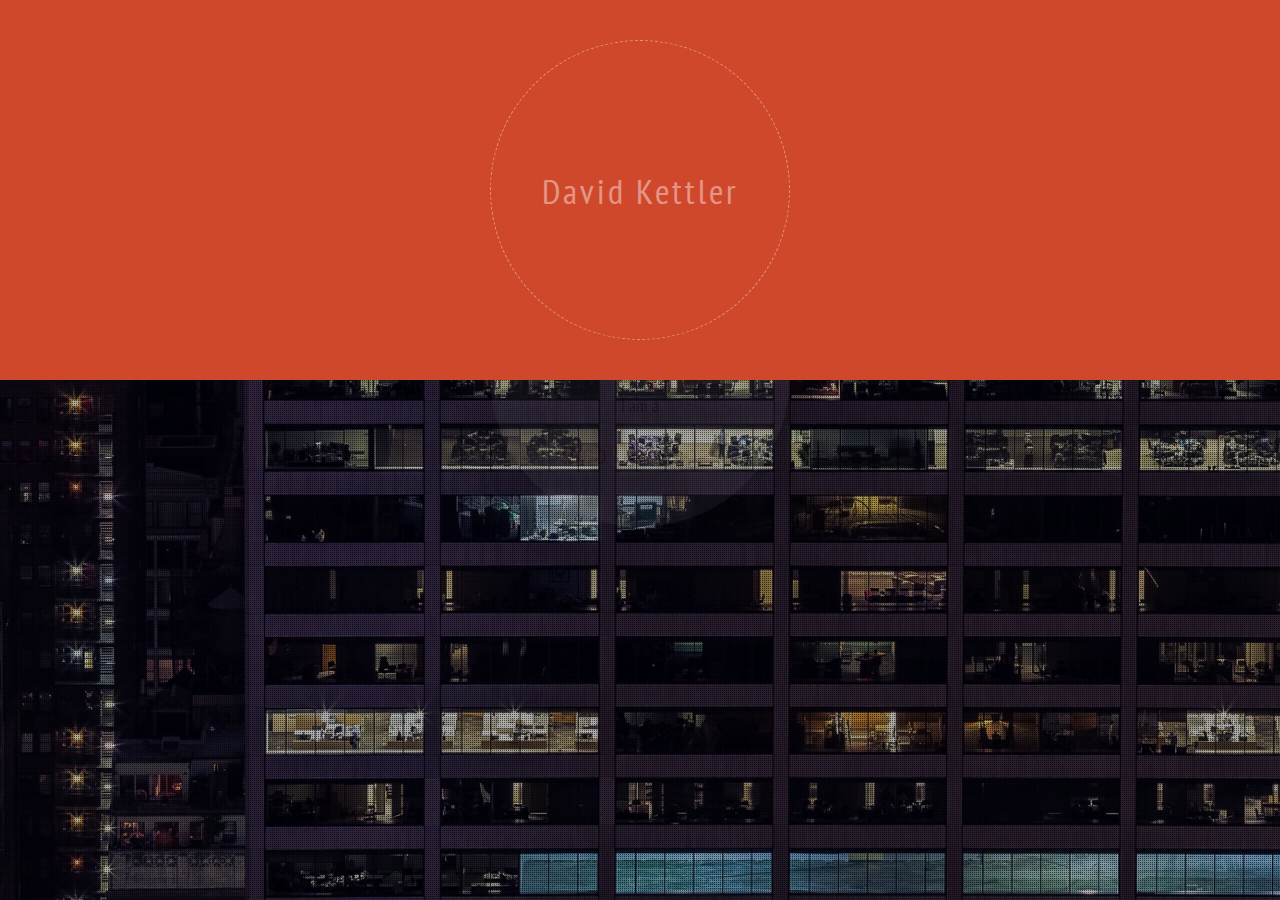
<file: index.html>
<!DOCTYPE html>
<html>
    <head>
        <title>Termé  -Responsive Personal Portfolio</title>
        <meta http-equiv="Content-Type" content="text/html; charset=UTF-8">
        <meta charset="UTF-8">

        <!-- Mobile Specific Metas -->
        <meta name="viewport" content="width=device-width, initial-scale=1, maximum-scale=1" 
              />
        <!-- /Mobile Specific Metas --> 

        <!--CSS styles-->
        <link href='http://fonts.googleapis.com/css?family=PT+Sans+Narrow' rel='stylesheet' type='text/css'>
        <link rel="stylesheet" href="css/base.css">
        <link rel="stylesheet" href="css/styles/default.css" id="theme-style">
        <!--/CSS styles-->

    </head>
    <body>
        <!-- Preloader -->
        <div id="preloader">
            <div id="text-load">
                <h2>
                    David Kettler
                    <span id="load-overlay"></span>
                </h2>
            </div>
        </div>
        <!-- Preloader -->

        <!--Begin Main wrapper-->
        <div id="body-wrapper">
            <!--Begin section home-->
            <section id="home" class="active">
                <div class="inner-wrapper">
                    <div class="contain">
                        <!-- Background slider -->
                        <div id="slider-container">
                            <div id="bg-slider">
                                  <div><img src="img/intro1.jpeg" alt="img"></div>
                                  <div><img src="img/intro2.jpeg" alt="img"></div>
                            </div>
                        </div>
                        <!-- /Background slider -->

                        <!-- Slider Captions -->
                        <div id="home-contents" class="contents">
                            <div id="profile">
                                <div class="name">
                                    <h4>Hello my names is</h4>
                                    <h1>David Kettler</h1>
                                </div> 
                                <div id="caption-carousel">
                                    <div class="caption">
                                         <h4>I am a</h4>
                                         <h2>Web Developer</h2> 
                                    </div>
                                    <div class="caption">
                                         <h4>I am a</h4>
                                         <h2>Student</h2> 
                                    </div>
                                </div> 
                            </div>
                            <!-- /Slider Captions -->

                            <!-- Social Icons -->
                            <ul id="home-socials" class="social-icons">
                                <li><a href="#"><i class="icon-facebook top"></i><i class="icon-facebook bottom"></i></a></li>
                                <li><a href="#"><i class="icon-twitter top"></i><i class="icon-twitter bottom"></i></a></li>
                                <li><a href="#"><i class="icon-flickr top"></i><i class="icon-flickr bottom"></i></a></li>
                                <li><a href="#"><i class="icon-pinterest top"></i><i class="icon-pinterest bottom"></i></a></li>
                                <li><a href="#"><i class="icon-dribbble top"></i><i class="icon-dribbble bottom"></i></a></li>
                            </ul> 
                            <!-- /Social Icons -->

                            <!-- About Me navigation button -->
                            <div class="arrow-down custom-navigate" data-destination="#about">
                                <span>About Me</span>
                            </div> 
                            <!-- /About Me navigation button -->
                        </div>
                    </div>
                </div>
                <div class="overlay"></div>
            </section>
            <!--End of section home-->

            <!--Begin section about-->
            <section id="about" class="light-bg">
                <div class="inner-wrapper">
                    <div class="contain">

                        <!-- Who I am  -->
                        <div class="section dark-bg" id="bio-container" data-stellar-background-ratio="0.5">
                            <div class="contents">
                                <div class="container">
                                    <div class="bio">
                                        <div class="row">
                                            <div class="col-md-6 col-md-offset-6">
                                                <div class="left-heading">
                                                    <h2>Who I am</h2>
                                                </div>
                                                <p>
                                                    My name is David Kettler and I am 19 years old and I am a full time student at Ranken Technical Collage for IWT (Internet &amp; Web Based Technology) studying Web development.
                                                </p>
                                                <p>
                                                    I went to a technical highschool called North Technical and there I learned HTML, CSS, Javascript, VB.net, and C#.
                                                </p>

                                                <!-- Age, Location, Work -->
                                                <div class="bio-circles">
                                                    <ul>
                                                        <li><div class="first">Based in</div><div class="second">St. Louis</div></li>
                                                        <li><div class="first">Age</div><div class="second">19</div></li>
                                                        <li><div class="first">studying at</div><div class="second">Ranken Tech</div></li>
                                                    </ul>
                                                </div>
                                                <!-- /Age, Location, Work -->

                                            </div>
                                        </div>
                                    </div>
                                </div>    
                            </div>
                            <div class="overlay"></div>
                        </div>
                        <!-- /Who I am -->

                        <!-- Experiences -->
                        <div class="section lighter">
                            <div class="container">
                                <div class="row">
                                    <div class="center-heading">
                                        <h2>Experiences</h2>
                                        <p class="sub-heading">
                                            
                                        </p>
                                    </div>
                                    <ul class="exp-list row">
                                        <!-- Experience Item -->
                                        <li class="col-md-6 col-sm-6">
                                            <div class="row">
                                                <div class="com-logo col-md-4 col-sm-4">
                                                    <img src="img/ranken.png" class="img-responsive" alt="img" height="120">
                                                </div>
                                                <div class="details col-md-8 col-sm-8">
                                                    <div class="title">
                                                        <div class="period">
                                                            <span class="start">2015</span><span class="separator">--</span><span class="end">2017</span>
                                                        </div>
                                                        <h3 class='title'>Ranken Technical Collage</h3>
                                                    </div>
                                                    <p class="description">A student at Ranken Technical Collage studying HTML5, CSS3, JavaScript, Jquery, .net, Java, and C#</p>
                                                </div>
                                            </div>
                                        </li>
                                        <!-- /Experience Item -->

                                        <!-- Experience Item -->
                                        <li class="col-md-6 col-sm-6">
                                            <div class="row">
                                                <div class="com-logo col-md-4 col-sm-4">
                                                    <img src="img/freelance.jpg" class="img-responsive" alt="img">
                                                </div>
                                                <div class="details col-md-8 col-sm-8">
                                                    <div class="title">
                                                        <div class="period">
                                                            <span class="start">2016</span><span class="separator">--</span><span class="end">Current</span>
                                                        </div>
                                                        <h3 class='title'>Freelance</h3>
                                                    </div>
                                                    <p class="description">I am avalible any time during the summer to do Freelance Work. If interested contact me at davidkettler448@gmail.com</p>
                                                </div>
                                            </div>
                                        </li>
                                        <!-- /Experience Item -->

                                        <!-- Experience Item -->
                                        <li class="col-md-6 col-sm-6 ">
                                            <div class="row">
                                                <div class="com-logo col-md-4 col-sm-4">
                                                    <img src="img/northtech.png" class="img-responsive" alt="img">
                                                </div>
                                                <div class="details col-md-8 col-sm-8">
                                                    <div class="title">
                                                        <div class="period">
                                                            <span class="start">2013</span><span class="separator">--</span><span class="end">2015</span>
                                                        </div>
                                                        <h3 class='title'>North Technical Highschool</h3>
                                                    </div>
                                                    <p class="description">At North Technical Highschool I studied HTML, CSS, JavaScript, Visual Basic, C# and got my Software Development Fundamentals certification</p>
                                                </div>
                                                    </div>
                                        </li>
                                        <!-- /Experience Item -->

                                        <!-- Experience Item -->
                                        <li class="col-md-6 col-sm-6">
                                            <div class="row">
                                                <div class="com-logo col-md-4 col-sm-4">
                                                    <img src="img/ritenour.jpg" class="img-responsive" alt="img">
                                                </div>
                                                <div class="details col-md-8 col-sm-8">
                                                    <div class="title">
                                                        <div class="period">
                                                            <span class="start">2011</span><span class="separator">--</span><span class="end">2015</span>
                                                        </div>
                                                        <h3 class='title'>Ritenour High School</h3>
                                                    </div>
                                                    <p class="description">Graduated from Ritenour High School an got introduced to coding when I started going half days to North Technical High School my sophomore &amp; Senior Year</p>
                                                </div>
                                            </div>
                                        </li>
                                        <!-- /Experience Item -->

                                    </ul>
                                </div>
                            </div>
                        </div>
                        <!-- /Experiences -->
                    </div>
                </div>
            </section>
            <!--End of section about-->

            <!--Begin section skills-->
            <section id="skills" class="dark-bg">
                <div class="inner-wrapper">
                    <div class="contain">

                        <!-- Coding skills -->
                        <div class="section">
                            <div class="container">
                                <div class="center-heading">
                                    <h2>Coding Skills</h2>
                                    <p class="sub-heading">
                            
                                    </p>
                                </div>

                                <!-- Circular charts -->
                                <div class="circular-bar">
                                    <ul>
                                        <!-- Circular chart item -->
                                        <li class="chart-right">
                                            <div class="chart" data-percent="90"><span>0%</span></div>
                                            <div class="details">
                                                <div class="title"><h4>HTML5</h4></div>
                                                <p>
                                                    I am extreamly confident with HTML5
                                                </p>
                                            </div>
                                        </li>
                                        <!-- /Circular chart item -->

                                        <!-- Circular chart item -->
                                        <li>
                                            <div class="chart" data-percent="80"><span>0%</span></div>
                                            <div class="details">
                                                <div class="title"><h4>CSS3</h4>
                                                </div>
                                                <p>
                                                    I am comfident with CSS3 but there is still a lot I have yet to learn
                                                </p>
                                            </div>
                                        </li>
                                        <!-- /Circular chart item -->

                                        <!-- Circular chart item -->
                                        <li class="chart-right">
                                            <div class="chart" data-percent="60"><span>0%</span></div>
                                            <div class="details">
                                                <div class="title"><h4>JavaScript</h4></div>
                                                <p>
                                                    I am Advanced with JavaScript but there is still allot I still need to learn
                                                </p>
                                            </div>
                                        </li>
                                        <!-- /Circular chart item -->

                                        <!-- Circular chart item -->
                                        <li>
                                            <div class="chart" data-percent="30"><span>0%</span></div>
                                            <div class="details">
                                                <div class="title"><h4>Jquery</h4></div>
                                                <p>
                                                    I am still learning Jquery so I have that much experience with it
                                                </p>
                                            </div>
                                        </li>
                                        <!-- /Circular chart item -->
                                        
                                        <!-- Circular chart item -->
                                        <li class="chart-right">
                                            <div class="chart" data-percent="60"><span>0%</span></div>
                                            <div class="details">
                                                <div class="title"><h4>C#</h4></div>
                                                <p>
                                                    I am good  with C# and OOP
                                                </p>
                                            </div>
                                        </li>
                                        <!-- /Circular chart item -->
                                        
                                        <!-- Circular chart item -->
                                        <li>
                                            <div class="chart" data-percent="50"><span>0%</span></div>
                                            <div class="details">
                                                <div class="title"><h4>ASP.Net Web forms</h4></div>
                                                <p>
                                                    I am pretty good with webforms but there is still plenty more to learn
                                                </p>
                                            </div>
                                        </li>
                                        <!-- /Circular chart item -->
                                    </ul>
                                </div>
                                <!-- /Circular charts -->

                            </div>    
                        </div>
                        <!-- /Coding skills -->

                        <!-- Charactristics -->
                        <div id="Characteristics" class="section" data-stellar-background-ratio="0.5" data-stellar-vertical-offset="50%">
                            <div class="contents">
                                <div class="container">
                                    <div class="center-heading">
                                        <h2>Characteristics</h2>
                                        <p class="sub-heading">
                                            
                                        </p>
                                    </div>
                                    <!-- Charactristics list -->
                                    <ul class="list-center">
                                        <li><i class="icon-ok"></i><h4>Excellent communication</h4></li>
                                        <li><i class="icon-ok"></i><h4>Personal integrity</h4></li>
                                        <li><i class="icon-ok"></i><h4>Positive work ethic</h4></li>
                                        <li><i class="icon-ok"></i><h4>Reliability</h4></li>
                                        <li><i class="icon-ok"></i><h4>Flexibility</h4></li>
                                        <li><i class="icon-ok"></i><h4>Team oriented</h4></li>
                                    </ul>
                                    <!-- /Charactristics list -->
                                </div>
                            </div>
                            <div class="overlay"></div>
                        </div>
                        <!-- /Charactristics -->

                        <!-- Design skills -->
                        <div class="section darker">
                            <div class="container">
                                <div class="center-heading">
                                    <h2>My Skills</h2>
                                    <p class="sub-heading">
                                        
                                    </p>
                                </div>
                                <!-- Vertical Bars -->
                                <div class="chart-container">
                                    <ul class="vertical-bar">
                                        <!-- Bar levels -->
                                        <li class="levels">
                                            <div class="level1">Learning<span></span></div>
                                            <div class="level2">Beginner<span></span></div>
                                            <div class="level3">Not Bad<span></span></div>
                                            <div class="level4">Advance<span></span></div>
                                            <div class="level5">Expert<span></span></div>
                                        </li>
                                        <!-- Bar levels -->

                                        <!-- Vertical Bar item -->
                                        <li data-percent="90%"><div class="bar"><span>HTML5</span></div></li>
                                        <!-- /Vertical Bar item -->

                                        <!-- Vertical Bar item -->
                                        <li data-percent="80%"><div class="bar"><span>CSS3</span></div></li>
                                        <!-- /Vertical Bar item -->

                                        <!-- Vertical Bar item -->
                                        <li data-percent="70%"><div class="bar"><span>BootStrap</span></div></li>
                                        <!-- /Vertical Bar item -->

                                        <!-- Vertical Bar item -->
                                        <li data-percent="65%"><div class="bar"><span>JavaScript</span></div></li>
                                        <!-- /Vertical Bar item -->
                                        
                                        <!-- Vertical Bar item -->
                                        <li data-percent="60%"><div class="bar"><span>C#</span></div></li>
                                        <!-- /Vertical Bar item -->
                                        
                                        <!-- Vertical Bar item -->
                                        <li data-percent="50%"><div class="bar"><span>ASP.Net Webforms</span></div></li>
                                        <!-- /Vertical Bar item -->
                                        
                                        <!-- Vertical Bar item -->
                                        <li data-percent="30%"><div class="bar"><span>Jquery</span></div></li>
                                        <!-- /Vertical Bar item -->
                                    </ul>    
                                </div>
                                <!-- /Vertical Bars -->
                            </div>
                        </div>
                        <!-- /Design skills -->
                    </div>
                </div>
            </section>
            <!--End of section skills-->

            <!--Begin section portfolio-->
            <section id="portfolio" class="light-bg">
                <div class="inner-wrapper">
                    <div class="contain">
                        <div class="section">
                            <div class="center-heading">
                                <h2>Some of my work</h2>
                                <p class="sub-heading">
                                    Check out some of my work from school projects to actual client websites
                                </p>
                            </div>

                            <!-- Portfolio filters -->
                            <ul class="folio-filter">
                                <li ><a href="#" data-filter="school"><i class="icon-pencil"></i>School Projects</a></li>
                                <li ><a href="#" data-filter="bootstrap"><i class="icon-code"></i>Bootstrap Sites</a></li>
                                <li class="active"><a href="#" data-filter="*"><i class="icon-th"></i>Show all</a><div class="bg"></div></li>
                                <li ><a href="#" data-filter="client"><i class="icon-desktop"></i>Client Sites</a></li>
                                <li ><a href="#" data-filter="side-projects"><i class="icon-coffee"></i>Side Projects</a></li>
                            </ul>
                            <!-- /Portfolio filters -->

                            <!-- Portfolio items -->
                            <div class="container">
                                <div id="folio" class="col3">
                                       
                                    <!-- Portfolio item -->
                                    <div class="item school bootstrap">
                                        <a href="#folio-popup">
                                            <img src="img/bootstrap-small.jpg" alt="Portfolio"/>
                                            <div class="details">
                                                <h4 class="title">Bootstrap Website</h4>
                                                <p class="des decription">
                                                    A simple Bootstrap website
                                                </p>
                                            </div>
                                            <i class="icon-share-alt"></i>
                                            <div class="overlay"></div>
                                        </a>
                                        <div class="extra-information row">
                                            <div class="information col-md-3">
                                                <h3 class="title">Simple Bootstrap Website</h3>
                                                <ul class="project-details">
                                                    <li><span>Role:</span>Practice Bootstrap Website</li>
                                                    <li><span>Client:</span></li>
                                                    <li><span>Year:</span>2015</li>
                                                </ul>
                                                <p>
                                                    A simple bootstrap 3 website
                                                </p>
                                                <a href="portfolio/BootstrapTut/index.html" class="btn btn-lg btn-outline" target="_blank">View Website</a>
                                            </div>
                                            <div class="project-image col-md-9">
                                                <img src="img/bootstrap.jpg" alt="Portfolio"/>
                                            </div>
                                        </div>
                                    </div>
                                    <!-- /Portfolio item --> 
                                        
                                    <!-- Portfolio item -->
                                    <div class="item school bootstrap">
                                        <a href="#folio-popup">
                                            <img src="img/bootstrap-small.jpg" alt="Portfolio"/>
                                            <div class="details">
                                                <h4 class="title">Bootstrap Website</h4>
                                                <p class="des decription">
                                                    A simple Bootstrap website
                                                </p>
                                            </div>
                                            <i class="icon-share-alt"></i>
                                            <div class="overlay"></div>
                                        </a>
                                        <div class="extra-information row">
                                            <div class="information col-md-3">
                                                <h3 class="title">Simple Bootstrap Website</h3>
                                                <ul class="project-details">
                                                    <li><span>Role:</span>Practice Bootstrap Website</li>
                                                    <li><span>Client:</span></li>
                                                    <li><span>Year:</span>2015</li>
                                                </ul>
                                                <p>
                                                    A simple bootstrap 3 website
                                                </p>
                                                <a href="portfolio/BootstrapTut/index.html" class="btn btn-lg btn-outline" target="_blank">View Website</a>
                                            </div>
                                            <div class="project-image col-md-9">
                                                <img src="img/bootstrap.jpg" alt="Portfolio"/>
                                            </div>
                                        </div>
                                    </div>
                                    <!-- /Portfolio item -->   
                                    
                                    <!-- Portfolio item -->
                                    <div class="item school">
                                        <a href="#folio-popup">
                                            <img src="img/midterm.jpg" alt="Portfolio"/>
                                            <div class="details">
                                                <h4 class="title">Midterm</h4>
                                                <p class="des decription">
                                                    PSD to HTML Midterm project for my IWT class
                                                </p>
                                            </div>
                                            <i class="icon-share-alt"></i>
                                            <div class="overlay"></div>
                                        </a>
                                        <div class="extra-information row">
                                            <div class="information col-md-3">
                                                <h3 class="title">Midterm Project</h3>
                                                <ul class="project-details">
                                                    <li><span>Role:</span>PSD to HTML</li>
                                                    <li><span>Client:</span></li>
                                                    <li><span>Year:</span>2015</li>
                                                </ul>
                                                <p>
                                                    PSD to HTML project for my IWT class as our Midterm
                                                </p>
                                                <a href="portfolio/Midterm/index.html" class="btn btn-lg btn-outline" target="_blank">View Website</a>
                                            </div>
                                            <div class="col-md-9">
                                                <div class="project-image col-md-9">
                                                <img src="img/midterm.jpg" alt="Portfolio"/>
                                            </div>
                                            </div>
                                        </div>
                                    </div>
                                    <!-- /Portfolio item -->   

                                    <!-- Portfolio item -->
                                    <div class="item school bootstrap client">
                                        <a href="#folio-popup">
                                            <img src="img/Carwash.jpg" alt="Portfolio"/>
                                            <div class="details">
                                                <h4 class="title">Speedy Gas &amp; Wash</h4>
                                                <p class="des decription">
                                                    My first client website
                                                </p>
                                            </div>
                                            <i class="icon-share-alt"></i>
                                            <div class="overlay"></div>
                                        </a>
                                        <div class="extra-information row">
                                            <div class="information col-md-3">
                                                <h3 class="title">Speedy Gas &amp; Wash website</h3>
                                                <ul class="project-details">
                                                    <li><span>Role:</span>Client Website</li>
                                                    <li><span>Client:</span>Speedy Gas &amp; Wash</li>
                                                    <li><span>Year:</span>2016</li>
                                                </ul>
                                                <p>
                                                    PSD to HTML project for my IWT class as our Midterm
                                                </p>
                                                <a href="http://www.speedygasandwash.com/newsite/index.html" class="btn btn-lg btn-outline" target="_blank">View Website</a>
                                            </div>
                                            <div class="col-md-9">
                                                <div class="project-image col-md-9">
                                                <img src="img/Carwash-large.jpg" alt="Portfolio"/>
                                            </div>
                                            </div>
                                        </div>
                                    </div>
                                    <!-- /Portfolio item -->  
                                    
                                     <!-- Portfolio item -->
                                    <div class="item school">
                                        <a href="#folio-popup">
                                            <img src="img/JScriptChapter1.jpg" alt="Portfolio"/>
                                            <div class="details">
                                                <h4 class="title">JavaScript Chapter 1</h4>
                                                <p class="des decription">
                                                    JavaScript Chapter 1 Lab
                                                </p>
                                            </div>
                                            <i class="icon-share-alt"></i>
                                            <div class="overlay"></div>
                                        </a>
                                        <div class="extra-information row">
                                            <div class="information col-md-3">
                                                <h3 class="title">JavaScript Chapter 1 Lab</h3>
                                                <ul class="project-details">
                                                    <li><span>Role:</span>Chapter 1 Lab</li>
                                                    <li><span>Client:</span></li>
                                                    <li><span>Year:</span>2016</li>
                                                </ul>
                                                <p>
                                                    
                                                </p>
                                                <a href="portfolio/JavaScriptChapter1/index.htm" class="btn btn-lg btn-outline" target="_blank">View Website</a>
                                                <a href="view-source:http://iwt.ranken.edu/dkettler/portfolio/JavaScriptChapter1/index.htm" class="btn btn-lg btn-outline" target="_blank">View Source</a>
                                            </div>
                                            <div class="col-md-9">
                                                <div class="project-image col-md-9">
                                                <img src="img/JScriptChapter1.jpg" alt="Portfolio"/>
                                            </div>
                                            </div>
                                        </div>
                                    </div>
                                    <!-- /Portfolio item --> 
                                    
                                    <!-- Portfolio item -->
                                    <div class="item school">
                                        <a href="#folio-popup">
                                            <img src="img/JScriptChapter2-large.jpg" alt="Portfolio"/>
                                            <div class="details">
                                                <h4 class="title">JavaScript Chapter 2</h4>
                                                <p class="des decription">
                                                    JavaScript Chapter 2 Lab
                                                </p>
                                            </div>
                                            <i class="icon-share-alt"></i>
                                            <div class="overlay"></div>
                                        </a>
                                        <div class="extra-information row">
                                            <div class="information col-md-3">
                                                <h3 class="title">JavaScript Chapter 2 Lab</h3>
                                                <ul class="project-details">
                                                    <li><span>Role:</span>Chapter 2 Lab</li>
                                                    <li><span>Client:</span></li>
                                                    <li><span>Year:</span>2016</li>
                                                </ul>
                                                <p>
                                                    
                                                </p>
                                                <a href="portfolio/JavaScriptChapter2/index.htm" class="btn btn-lg btn-outline" target="_blank">View Website</a>
                                                <a href="view-source:http://iwt.ranken.edu/dkettler/portfolio/JavaScriptChapter2/index.htm" class="btn btn-lg btn-outline" target="_blank">View Source</a>
                                            </div>
                                            <div class="col-md-9">
                                                <div class="project-image col-md-9">
                                                <img src="img/JScriptChapter2.jpg" alt="Portfolio"/>
                                            </div>
                                            </div>
                                        </div>
                                    </div>
                                    <!-- /Portfolio item --> 
                                    
                                    <!-- Portfolio item -->
                                    <div class="item school">
                                        <a href="#folio-popup">
                                            <img src="img/JScriptChapter3-large.jpg" alt="Portfolio"/>
                                            <div class="details">
                                                <h4 class="title">JavaScript Chapter 3</h4>
                                                <p class="des decription">
                                                    JavaScript Chapter 3 Lab
                                                </p>
                                            </div>
                                            <i class="icon-share-alt"></i>
                                            <div class="overlay"></div>
                                        </a>
                                        <div class="extra-information row">
                                            <div class="information col-md-3">
                                                <h3 class="title">JavaScript Chapter 3 Lab</h3>
                                                <ul class="project-details">
                                                    <li><span>Role:</span>Chapter 3 Lab</li>
                                                    <li><span>Client:</span></li>
                                                    <li><span>Year:</span>2016</li>
                                                </ul>
                                                <p>
                                                    
                                                </p>
                                                <a href="portfolio/JavaScriptChapter3/index.htm" class="btn btn-lg btn-outline" target="_blank">View Website</a>
                                                <a href="view-source:http://iwt.ranken.edu/dkettler/portfolio/JavaScriptChapter3/index.htm" class="btn btn-lg btn-outline" target="_blank">View Source</a>
                                            </div>
                                            <div class="col-md-9">
                                                <div class="project-image col-md-9">
                                                <img src="img/JScriptChapter3.jpg" alt="Portfolio"/>
                                            </div>
                                            </div>
                                        </div>
                                    </div>
                                    <!-- /Portfolio item --> 
                                    
                                    <!-- Portfolio item -->
                                    <div class="item school">
                                        <a href="#folio-popup">
                                            <img src="img/JScriptChapter4.jpg" alt="Portfolio"/>
                                            <div class="details">
                                                <h4 class="title">JavaScript Chapter 4</h4>
                                                <p class="des decription">
                                                    JavaScript Chapter 4 Lab
                                                </p>
                                            </div>
                                            <i class="icon-share-alt"></i>
                                            <div class="overlay"></div>
                                        </a>
                                        <div class="extra-information row">
                                            <div class="information col-md-3">
                                                <h3 class="title">JavaScript Chapter 4 Lab</h3>
                                                <ul class="project-details">
                                                    <li><span>Role:</span>Chapter 4 Lab</li>
                                                    <li><span>Client:</span></li>
                                                    <li><span>Year:</span>2016</li>
                                                </ul>
                                                <p>
                                                    
                                                </p>
                                                <a href="portfolio/JavaScriptChapter4/tractor.htm" class="btn btn-lg btn-outline" target="_blank">View Website</a>
                                                <a href="view-source:http://iwt.ranken.edu/dkettler/portfolio/JavaScriptChapter4/tractor.htm" class="btn btn-lg btn-outline" target="_blank">View Source</a>
                                            </div>
                                            <div class="col-md-9">
                                                <div class="project-image col-md-9">
                                                <img src="img/JScriptChapter4.jpg" alt="Portfolio"/>
                                            </div>
                                            </div>
                                        </div>
                                    </div>
                                    <!-- /Portfolio item --> 
                                    
                                    <!-- Portfolio item -->
                                    <div class="item school">
                                        <a href="#folio-popup">
                                            <img src="img/JScriptChapter5-large.jpg" alt="Portfolio"/>
                                            <div class="details">
                                                <h4 class="title">JavaScript Chapter 5</h4>
                                                <p class="des decription">
                                                    JavaScript Chapter 5 Lab
                                                </p>
                                            </div>
                                            <i class="icon-share-alt"></i>
                                            <div class="overlay"></div>
                                        </a>
                                        <div class="extra-information row">
                                            <div class="information col-md-3">
                                                <h3 class="title">JavaScript Chapter 5 Lab</h3>
                                                <ul class="project-details">
                                                    <li><span>Role:</span>Chapter 5 Lab</li>
                                                    <li><span>Client:</span></li>
                                                    <li><span>Year:</span>2016</li>
                                                </ul>
                                                <p>
                                                    
                                                </p>
                                                <a href="portfolio/JavaScriptChapter5/photos.htm" class="btn btn-lg btn-outline" target="_blank">View Website</a>
                                                <a href="view-source:http://iwt.ranken.edu/dkettler/portfolio/JavaScriptChapter5/photos.htm" class="btn btn-lg btn-outline" target="_blank">View Source</a>
                                            </div>
                                            <div class="col-md-9">
                                                <div class="project-image col-md-9">
                                                <img src="img/JScriptChapter5.jpg" alt="Portfolio"/>
                                            </div>
                                            </div>
                                        </div>
                                    </div>
                                    <!-- /Portfolio item --> 
                                    
                                    <!-- Portfolio item -->
                                    <div class="item school">
                                        <a href="#folio-popup">
                                            <img src="img/JScriptChapter6.jpg" alt="Portfolio"/>
                                            <div class="details">
                                                <h4 class="title">JavaScript Chapter 6</h4>
                                                <p class="des decription">
                                                    JavaScript Chapter 6 Lab
                                                </p>
                                            </div>
                                            <i class="icon-share-alt"></i>
                                            <div class="overlay"></div>
                                        </a>
                                        <div class="extra-information row">
                                            <div class="information col-md-3">
                                                <h3 class="title">JavaScript Chapter 6 Lab</h3>
                                                <ul class="project-details">
                                                    <li><span>Role:</span>Chapter 6 Lab</li>
                                                    <li><span>Client:</span></li>
                                                    <li><span>Year:</span>2016</li>
                                                </ul>
                                                <p>
                                                    
                                                </p>
                                                <a href="portfolio/JavaScriptChapter6/snoot.htm" class="btn btn-lg btn-outline" target="_blank">View Website</a>
                                                <a href="view-source:http://iwt.ranken.edu/dkettler/portfolio/JavaScriptChapter6/snoot.htm" class="btn btn-lg btn-outline" target="_blank">View Source</a>
                                            </div>
                                            <div class="col-md-9">
                                                <div class="project-image col-md-9">
                                                <img src="img/JScriptChapter6.jpg" alt="Portfolio"/>
                                            </div>
                                            </div>
                                        </div>
                                    </div>
                                    <!-- /Portfolio item --> 
                                    
                                    <!-- Portfolio item -->
                                    <div class="item school">
                                        <a href="#folio-popup">
                                            <img src="img/JScriptChapter7.jpg" alt="Portfolio"/>
                                            <div class="details">
                                                <h4 class="title">JavaScript Chapter 7</h4>
                                                <p class="des decription">
                                                    JavaScript Chapter 7 Lab
                                                </p>
                                            </div>
                                            <i class="icon-share-alt"></i>
                                            <div class="overlay"></div>
                                        </a>
                                        <div class="extra-information row">
                                            <div class="information col-md-3">
                                                <h3 class="title">JavaScript Chapter 7 Lab</h3>
                                                <ul class="project-details">
                                                    <li><span>Role:</span>Chapter 7 Lab</li>
                                                    <li><span>Client:</span></li>
                                                    <li><span>Year:</span>2016</li>
                                                </ul>
                                                <p>
                                                    
                                                </p>
                                                <a href="portfolio/JavaScriptChapter7/booktrip.htm" class="btn btn-lg btn-outline" target="_blank">View Website</a>
                                                <a href="view-source:http://iwt.ranken.edu/dkettler/portfolio/JavaScriptChapter7/booktrip.htm" class="btn btn-lg btn-outline" target="_blank">View Source</a>
                                            </div>
                                            <div class="col-md-9">
                                                <div class="project-image col-md-9">
                                                <img src="img/JScriptChapter7.jpg" alt="Portfolio"/>
                                            </div>
                                            </div>
                                        </div>
                                    </div>
                                    <!-- /Portfolio item --> 
                                    
                                    <!-- Portfolio item -->
                                    <div class="item school">
                                        <a href="#folio-popup">
                                            <img src="img/JqueryChapter1.jpg" alt="Portfolio"/>
                                            <div class="details">
                                                <h4 class="title">Jquery Chapter 1</h4>
                                                <p class="des decription">
                                                    Jquery Chapter 1 lab
                                                </p>
                                            </div>
                                            <i class="icon-share-alt"></i>
                                            <div class="overlay"></div>
                                        </a>
                                        <div class="extra-information row">
                                            <div class="information col-md-3">
                                                <h3 class="title">Jquery Chapter 1</h3>
                                                <ul class="project-details">
                                                    <li><span>Role:</span>Chapter 1 Lab</li>
                                                    <li><span>Client:</span></li>
                                                    <li><span>Year:</span>2016</li>
                                                </ul>
                                                <p>
                                                    
                                                </p>
                                                <a href="portfolio/JqueryChapter1/example1.htm" class="btn btn-lg btn-outline" target="_blank">View Website</a>
                                                <a href="view-source:http://iwt.ranken.edu/dkettler/portfolio/JqueryChapter1/example1.htm" class="btn btn-lg btn-outline" target="_blank">View Source</a>
                                            </div>
                                            <div class="col-md-9">
                                                <div class="project-image col-md-9">
                                                <img src="img/JqueryChapter1.jpg" alt="Portfolio"/>
                                            </div>
                                            </div>
                                        </div>
                                    </div>
                                    <!-- /Portfolio item --> 
                                    
                                    <!-- Portfolio item -->
                                    <div class="item school">
                                        <a href="#folio-popup">
                                            <img src="img/JqueryChapter2.jpg" alt="Portfolio"/>
                                            <div class="details">
                                                <h4 class="title">Jquery Chapter 2</h4>
                                                <p class="des decription">
                                                    Jquery Chapter 2 lab
                                                </p>
                                            </div>
                                            <i class="icon-share-alt"></i>
                                            <div class="overlay"></div>
                                        </a>
                                        <div class="extra-information row">
                                            <div class="information col-md-3">
                                                <h3 class="title">Jquery Chapter 2</h3>
                                                <ul class="project-details">
                                                    <li><span>Role:</span>Chapter 2 Lab</li>
                                                    <li><span>Client:</span></li>
                                                    <li><span>Year:</span>2016</li>
                                                </ul>
                                                <p>
                                                    
                                                </p>
                                                <a href="portfolio/JqueryChapter2/jquery_ui_practice1.htm" class="btn btn-lg btn-outline" target="_blank">View Website</a>
                                                <a href="view-source:http://iwt.ranken.edu/dkettler/portfolio/JqueryChapter2/jquery_ui_practice1.htm" class="btn btn-lg btn-outline" target="_blank">View Source</a>
                                            </div>
                                            <div class="col-md-9">
                                                <div class="project-image col-md-9">
                                                <img src="img/JqueryChapter2.jpg" alt="Portfolio"/>
                                            </div>
                                            </div>
                                        </div>
                                    </div>
                                    <!-- /Portfolio item --> 
                                    <div id="folio-popup" class="zoom-anim-dialog mfp-hide"></div>
                                </div>
                            </div>
                            <!-- Portfolio items -->
                        </div>
                    </div>
                </div>
            </section>
            <!--End of secrion portfolio-->

            <!--Begin section contact-->
            <section id="contact" class="dark-bg">
                <div class="inner-wrapper">
                    <div class="contain">
                        <div class="section" id="gmapcontainer">

                            <!-- Google map -->
                            <div id="google">
                                <div id="google-map"></div>
                            </div>
                            <!-- /Google map -->

                            <!-- Contact Details -->
                            <div class="contact-det">
                                <div class="center-heading">
                                    <h2>Contact Details</h2>
                                    <p class="sub-heading">
                                        Contact me at:
                                    </p>
                                </div>
                                <!-- Contact details list -->
                                <ul class="circle-icons">
                                    <!-- Contact phone -->
                                    <li><i class="icon-phone"></i>(314)-662-4297</li>
                                    <!-- /Contact phone -->

                                    <!-- Contact address -->
                                    <li><i class="icon-map-marker"></i>4431 Finney Ave, St. Louis, MO 63113</li>
                                    <!-- /Contact address -->

                                    <!-- Contact email -->
                                    <li><i class="icon-envelope"></i>davidkettler448@gmail.com</li>
                                    <!-- /Contact email -->
                                </ul>
                                <!-- Contact details list -->
                            </div>
                            <!-- Contact Details -->
                        </div>
                        
                        <!-- Contact form -->
                        <div class="section darker">
                            <div class="container">
                                <div class="center-heading">
                                    <h2>Say Hello</h2>
                                    <p class="sub-heading">
                                        
                                    </p>
                                </div>
                                <!-- Contact form inputs -->
                                <div class="contact-form">
                                    <form id="contact-form" method="post" action="contact.php">
                                        <div class="row">
                                            <div class="col-md-6">
                                                <input type="text" name="name" id="name" class="requiredField" placeholder="Name">
                                                <input type="text" name="email" id="email" class="requiredField email" placeholder="Email">
                                                <input type="text" name="subject" id="subject" placeholder="Subject">
                                            </div>
                                            <div class="col-md-6">
                                                <textarea class="message requiredField" name="message" id="message" placeholder="Your message"></textarea>
                                                <input type="submit" name="submit" id="submit" value="Send">
                                            </div>
                                        </div>
                                    </form>
                                </div>
                                <!-- Contact form inputs -->
                            </div>
                        </div>
                        <!-- /Contact form -->

                    </div>
                </div>
            </section>
            <!--End of section contact-->

        </div>
        <!--End of Main wrapper-->

        <!--Begin Navigation-->
        <div id="nav-container">
            <ul id="nav" class="container">
                <!-- Navigation item -->
                <li data-page="#home" class="active">
                    <a href="#home">
                        <span class="top">Home</span>
                        <span class="bottom">Home</span>
                    </a>
                </li>
                <!-- /Navigation item -->

                <!-- Navigation item -->
                <li data-page="#about">
                    <a href="#about">
                        <span class="top">About</span>
                        <span class="bottom">About</span>
                    </a>
                </li>
                <!-- /Navigation item -->

                <!-- Navigation item -->
                <li data-page="#skills">
                    <a href="#skills">
                        <span class="top">Skills</span>
                        <span class="bottom">Skills</span>
                    </a>
                </li>
                <!-- /Navigation item -->

                <!-- Navigation item -->
                <li  data-page="#portfolio">
                    <a href="#portfolio">
                        <span class="top">Portfolio</span>
                        <span class="bottom">Portfolio</span>
                    </a>
                </li>
                <!-- /Navigation item -->

                <!-- Navigation item -->
                <li data-page="#contact">
                    <a href="#contact">
                        <span class="top">Contact</span>
                        <span class="bottom">Contact</span>
                    </a>
                </li>
                <!-- /Navigation item -->

            </ul>
        </div>
        <!--End Navigation-->


        <!--Javascript files-->
        <script type="text/javascript" src="js/jquery-1.10.2.min.js"></script>
        <script type="text/javascript" src="js/jquery.easing.1.3.js"></script>
        <script type="text/javascript" src="js/jquery.carouFredSel-6.2.1.js"></script>
        <script type="text/javascript" src="js/waypoints.min.js"></script>
        <script type="text/javascript" src="js/jquery.easypiechart.min.js"></script>
        <script type="text/javascript" src="js/TweenMax.min.js"></script>
        <script type="text/javascript" src="js/jquery.isotope.min.js"></script>
        <script type="text/javascript" src="js/jquery.magnific-popup.min.js"></script>
        <script type="text/javascript" src="http://maps.google.com/maps/api/js?sensor=false&amp;language=en"></script>
        <script type="text/javascript" src="js/gmap3.js"></script>
        <script type="text/javascript" src="js/jquery.placeholder.js"></script>
        <script type="text/javascript" src="js/perfect-scrollbar.js"></script>
        <script type="text/javascript" src="js/jquery.mousewheel.min.js"></script>
        <script type="text/javascript" src="js/jquery.stellar.min.js"></script>
        <script type="text/javascript" src="js/custom.js"></script>
        <!--/Javascript files-->
</body>
</html>
</file>
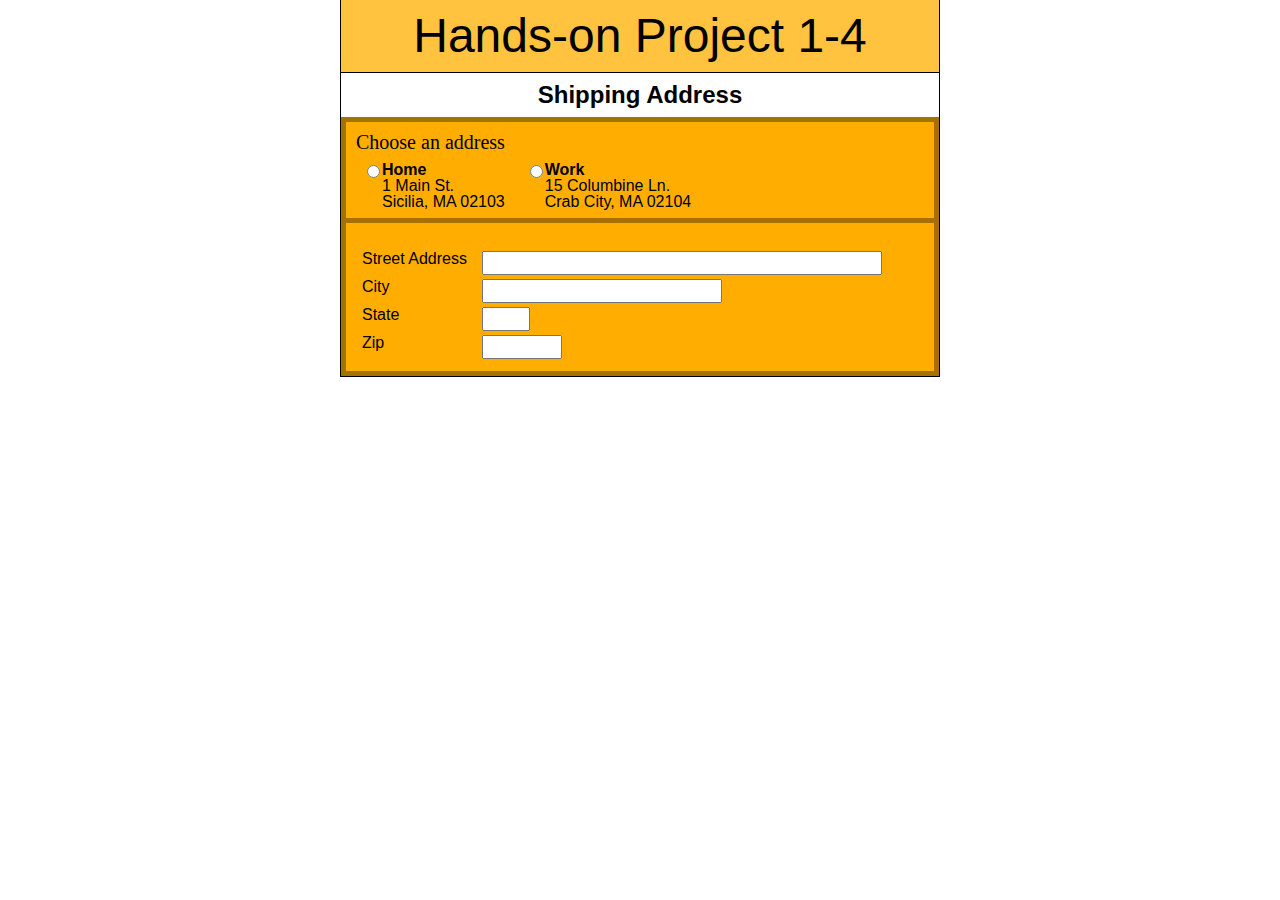
<file: portfolio/JavaScriptChapter1/index.htm>
<!DOCTYPE html>
<html>

<head>
    <!--
      JavaScript 6th Edition
      Chapter 1
      Hands-on Project 1-4

      Author: David Kettler
      Date:   3/15/2016

      Filename: index.htm
   -->
    <meta charset="utf-8" />
    <meta name="viewport" content="width=device-width,initial-scale=1.0">
    <title>Hands-on Project 1-4</title>
    <link rel="stylesheet" href="styles.css" />
</head>

<body>
    <header>
        <h1>
         Hands-on Project 1-4
      </h1>
    </header>

    <article>
        <h2>Shipping Address</h2>
        <form>
            <fieldset id="addroptions">
                <legend><span>Choose an address</span></legend>
                <label for="homeoption" id="homeaddr">
                    <span>Home</span>
                    <br/> 1 Main St.
                    <br /> Sicilia, MA 02103
                    <input type="radio" id="homeoption" name="shippingaddr" onclick="document.getElementById('streetinput').value = '1 Main St.';
               document.getElementById('cityinput').value = 'Sicilia';
               document.getElementById('stateinput').value = 'MA';
               document.getElementById('zipinput').value = '02103';" />
                </label>
                <label for="workoption" id="workaddr">
                    <span>Work</span>
                    <br/> 15 Columbine Ln.
                    <br /> Crab City, MA 02104
                    <input type="radio" id="workoption" name="shippingaddr" onclick="document.getElementById('streetinput').value = '15 Columbine Ln.';
               document.getElementById('cityinput').value = 'Crab City';
               document.getElementById('stateinput').value = 'MA';
               document.getElementById('zipinput').value = '02104';" />
                </label>
            </fieldset>
            <fieldset id="contactinfo">
                <label for="streetinput">
                    Street Address
                    <input type="text" id="streetinput" />
                </label>
                <label for="cityinput">
                    City
                    <input type="text" id="cityinput" />
                </label>
                <label for="stateinput">
                    State
                    <input type="text" id="stateinput" />
                </label>
                <label for="zipinput">
                    Zip
                    <input type="text" id="zipinput" />
                </label>
            </fieldset>
        </form>
    </article>
</body>

</html>
</file>
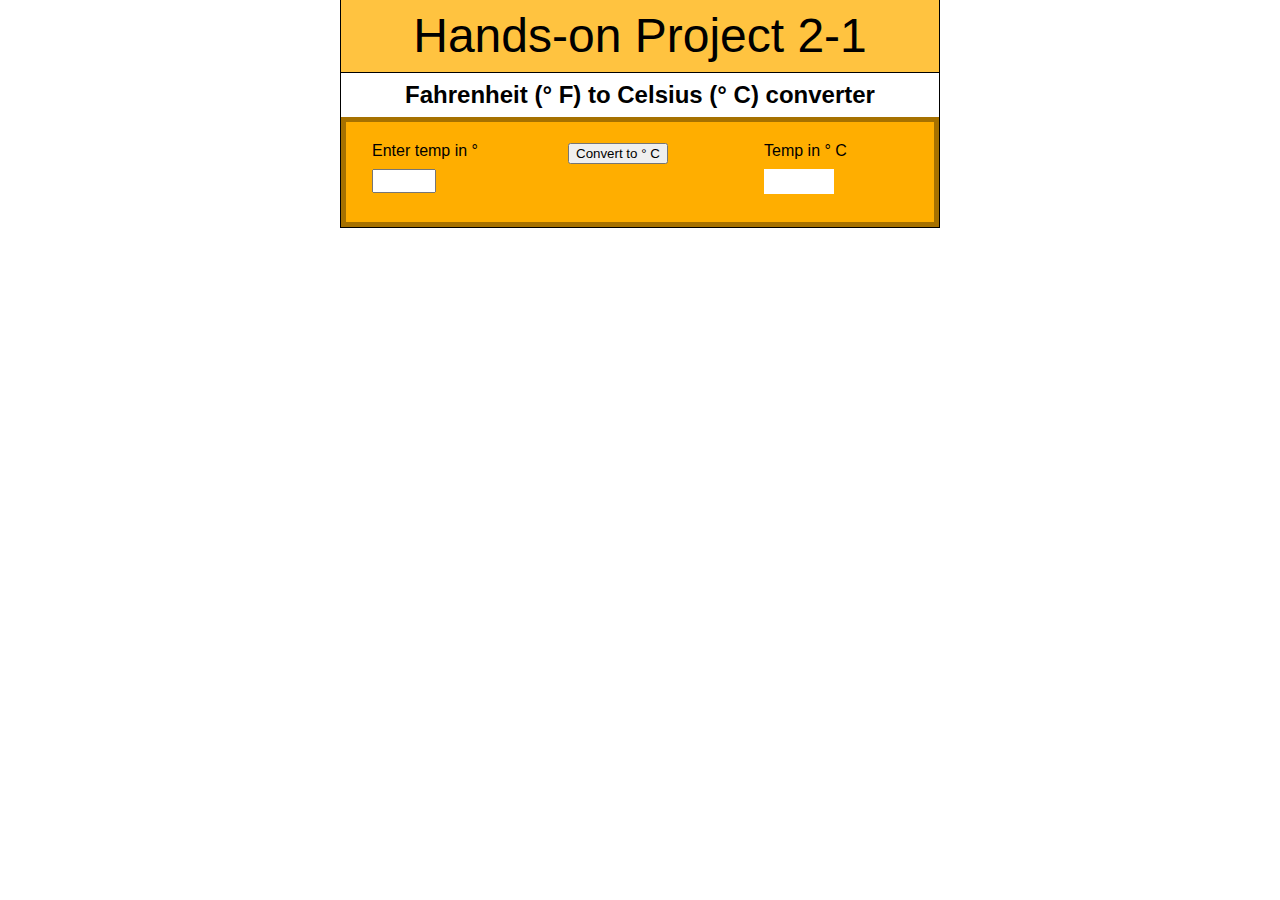
<file: portfolio/JavaScriptChapter2/index.htm>
<!DOCTYPE html>
<html>
<head>
   <!--
      JavaScript 6th Edition
      Chapter 2
      Hands-on Project 2-1

      Author: David Kettler
      Date:   

      Filename: index.htm
   -->
   <meta charset="utf-8" />
   <meta name="viewport" content="width=device-width,initial-scale=1.0">
   <title>Hands-on Project 2-1</title>
   <link rel="stylesheet" href="styles.css" />
   <script src="modernizr.custom.05819.js"></script>
</head>

<body>
   <header>
      <h1>
         Hands-on Project 2-1
      </h1>
   </header>

   <article>
      <h2>Fahrenheit (&#176; F) to Celsius (&#176; C) converter</h2>
      <form>
          <fieldset>
            <label for="fValue">
              Enter temp in &#176;
            </label>
            <input type="number" id="fValue" />
          </fieldset>
          <fieldset>
            <button type="button" id="button">Convert to &#176; C</button>
          </fieldset>
          <fieldset>
             <p>Temp in &#176; C</p>
            <p id="cValue">&nbsp;</p>
          </fieldset>
     </form>
   </article>
   <script>
    function convert() {
        var degF = document.getElementById("fValue").value;
        var degC = (degF - 32) * (5 / 9);
        document.getElementById("cValue").innerHTML = degC;
    }
       document.getElementById("button").addEventListener("click", convert, false);
    </script>
</body>
</html>
</file>
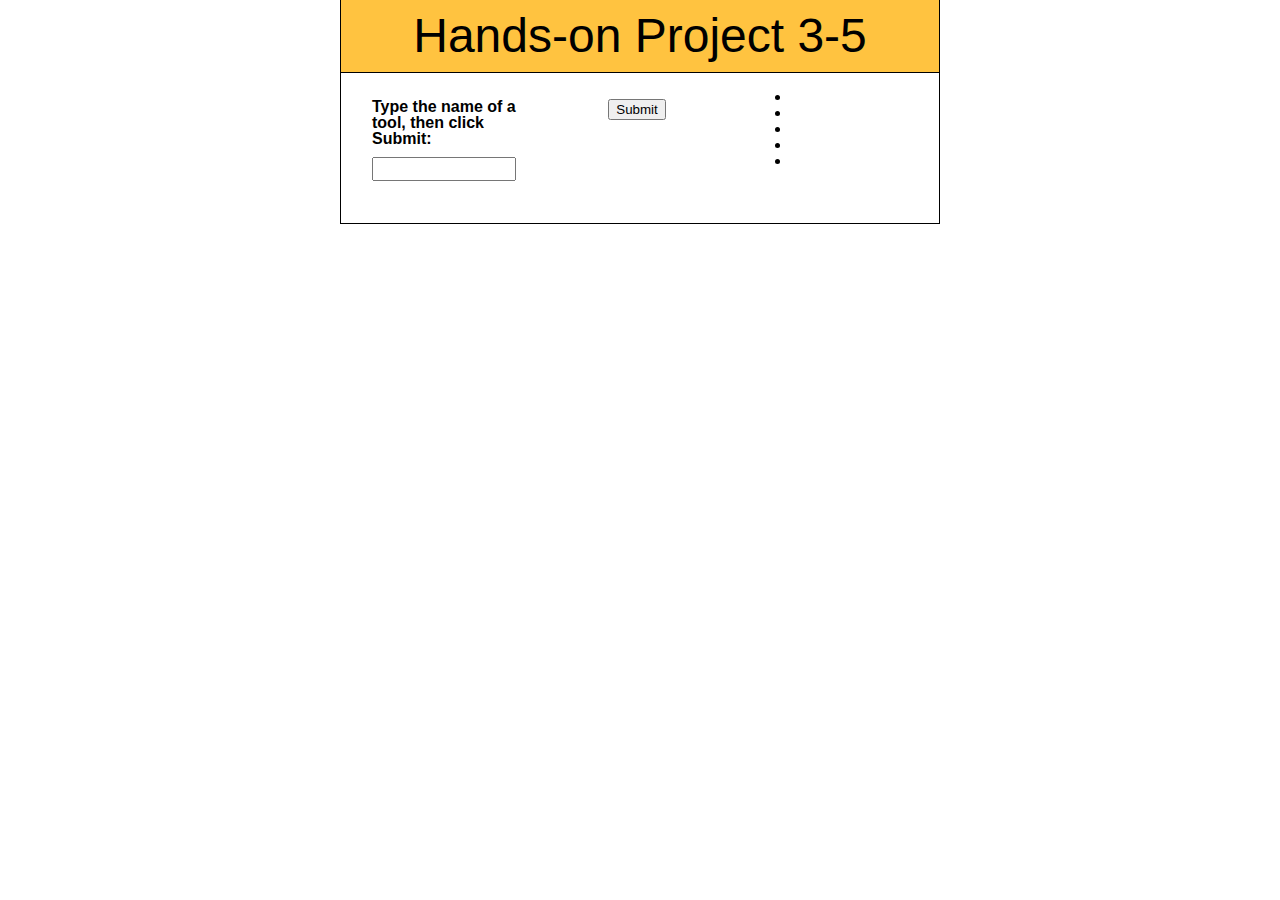
<file: portfolio/JavaScriptChapter3/index.htm>
<!DOCTYPE html>
<html>
<head>
   <!--
      JavaScript 6th Edition
      Chapter 3
      Hands-on Project 3-5

      Author: David Kettler
      Date:   3/29/2016

      Filename: index.htm
   -->
   <meta charset="utf-8" />
   <meta name="viewport" content="width=device-width,initial-scale=1.0">
   <title>Hands-on Project 3-5</title>
   <link rel="stylesheet" href="styles.css" />
   <script src="modernizr.custom.05819.js"></script>
</head>

<body>
   <header>
      <h1>
         Hands-on Project 3-5
      </h1>
   </header>

   <article>
      <div id="results">
          <ul>
             <li id="item1"></li>
             <li id="item2"></li>
             <li id="item3"></li>
             <li id="item4"></li>
             <li id="item5"></li>
          </ul>
          <p id="resultsExpl"></p>
      </div>
      <form>
          <fieldset>
            <label for="toolBox" id="placeLabel">
              Type the name of a tool, then click Submit:
            </label>
            <input type="text" id="toolBox" />
          </fieldset>
          <fieldset>
            <button type="button" id="button">Submit</button>
          </fieldset>
      </form>
   </article>
   <script>
       var i = 1;
       var listItem = "";
       function processInput() {
           switch (i) {
               case 5:
                   listItem = "item" + i;
                   document.getElementById(listItem).innerHTML = document.getElementById("toolBox").value;
                   document.getElementById("toolBox").value = "";
                   document.getElementById("resultsExpl").innerHTML = "Thanks for your suggestions.";
                   break;
               default:
                   listItem = "item" + i;
                   document.getElementById(listItem).innerHTML = document.getElementById("toolBox").value;
                   document.getElementById("toolBox").value = "";
                   break;
           }
           i++;
       }
       var submitButton = document.getElementById("button");
       if (submitButton.addEventListener) 
       {
           submitButton.addEventListener("click", processInput, false);
       } else if (submitButton.attachEvent) 
       { 
           submitButton.attachEvent("onclick", processInput);
       }
    </script>
</body>
</html>
</file>
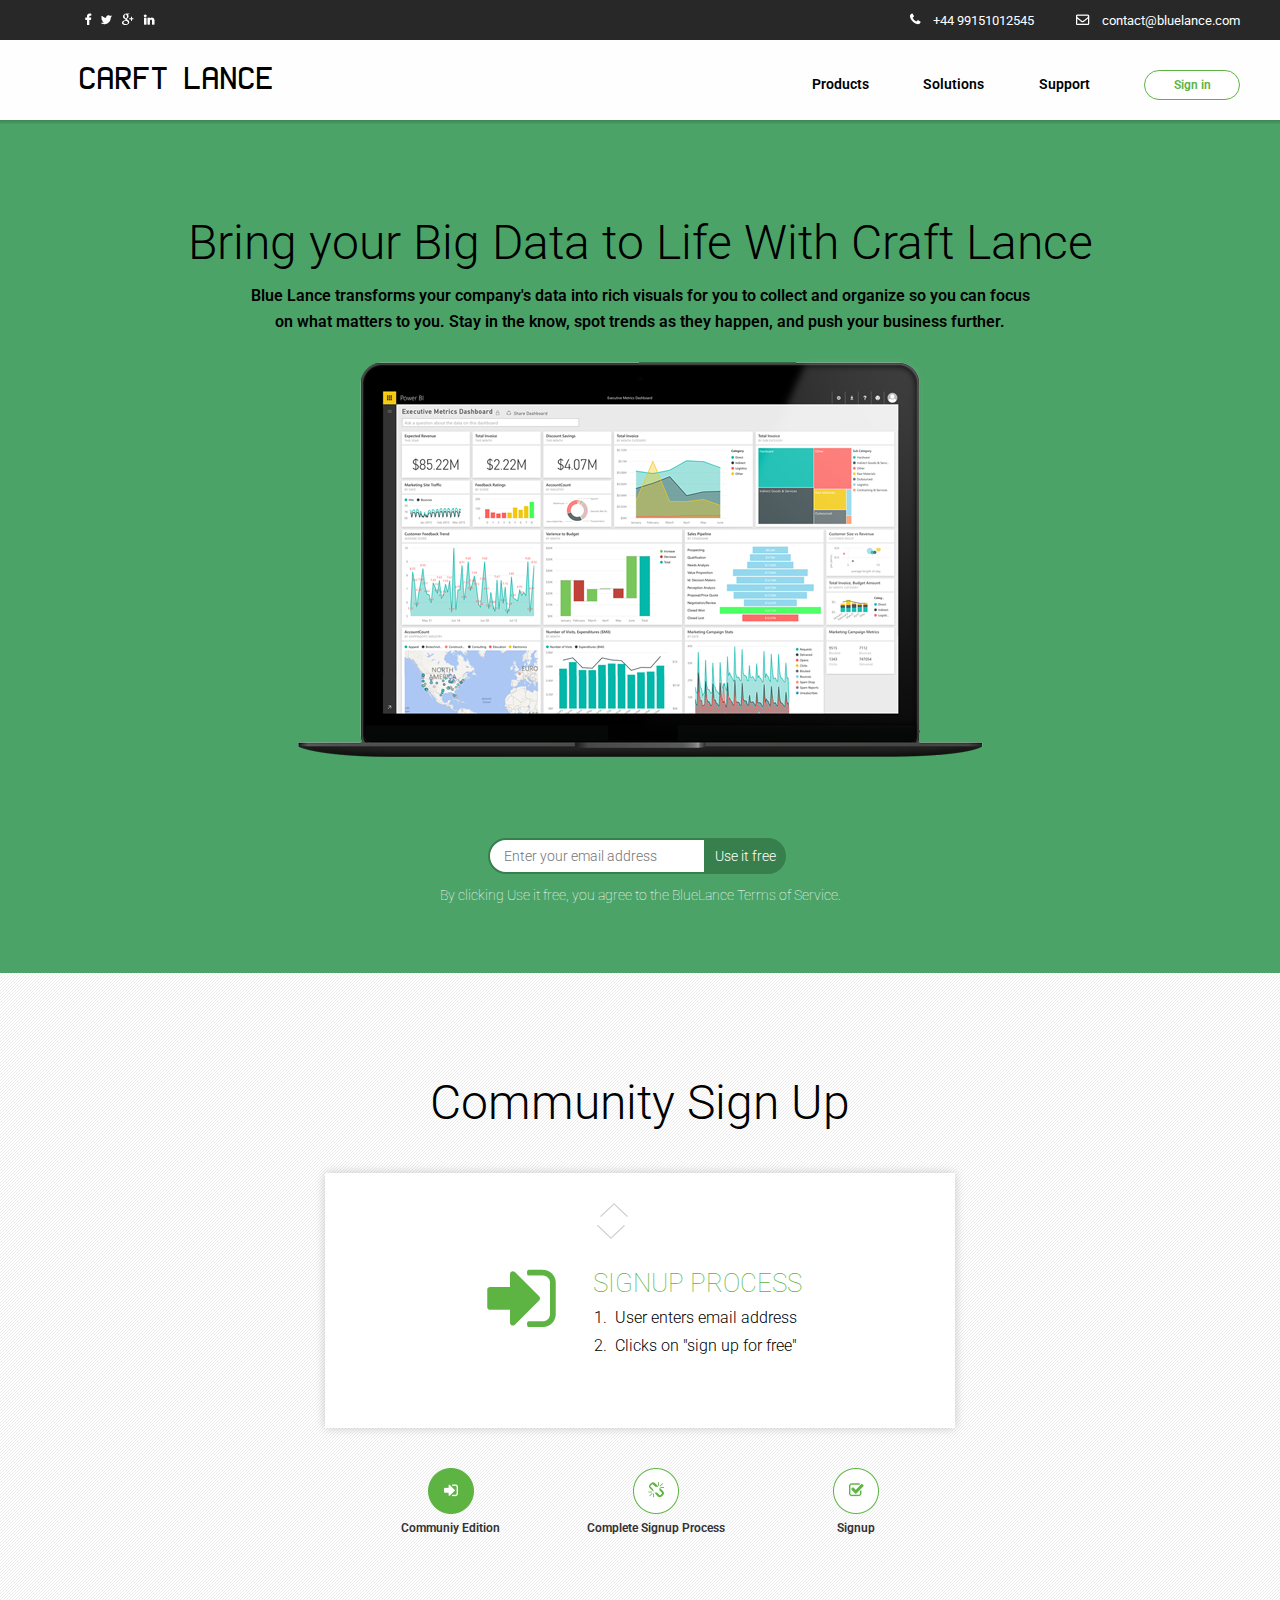
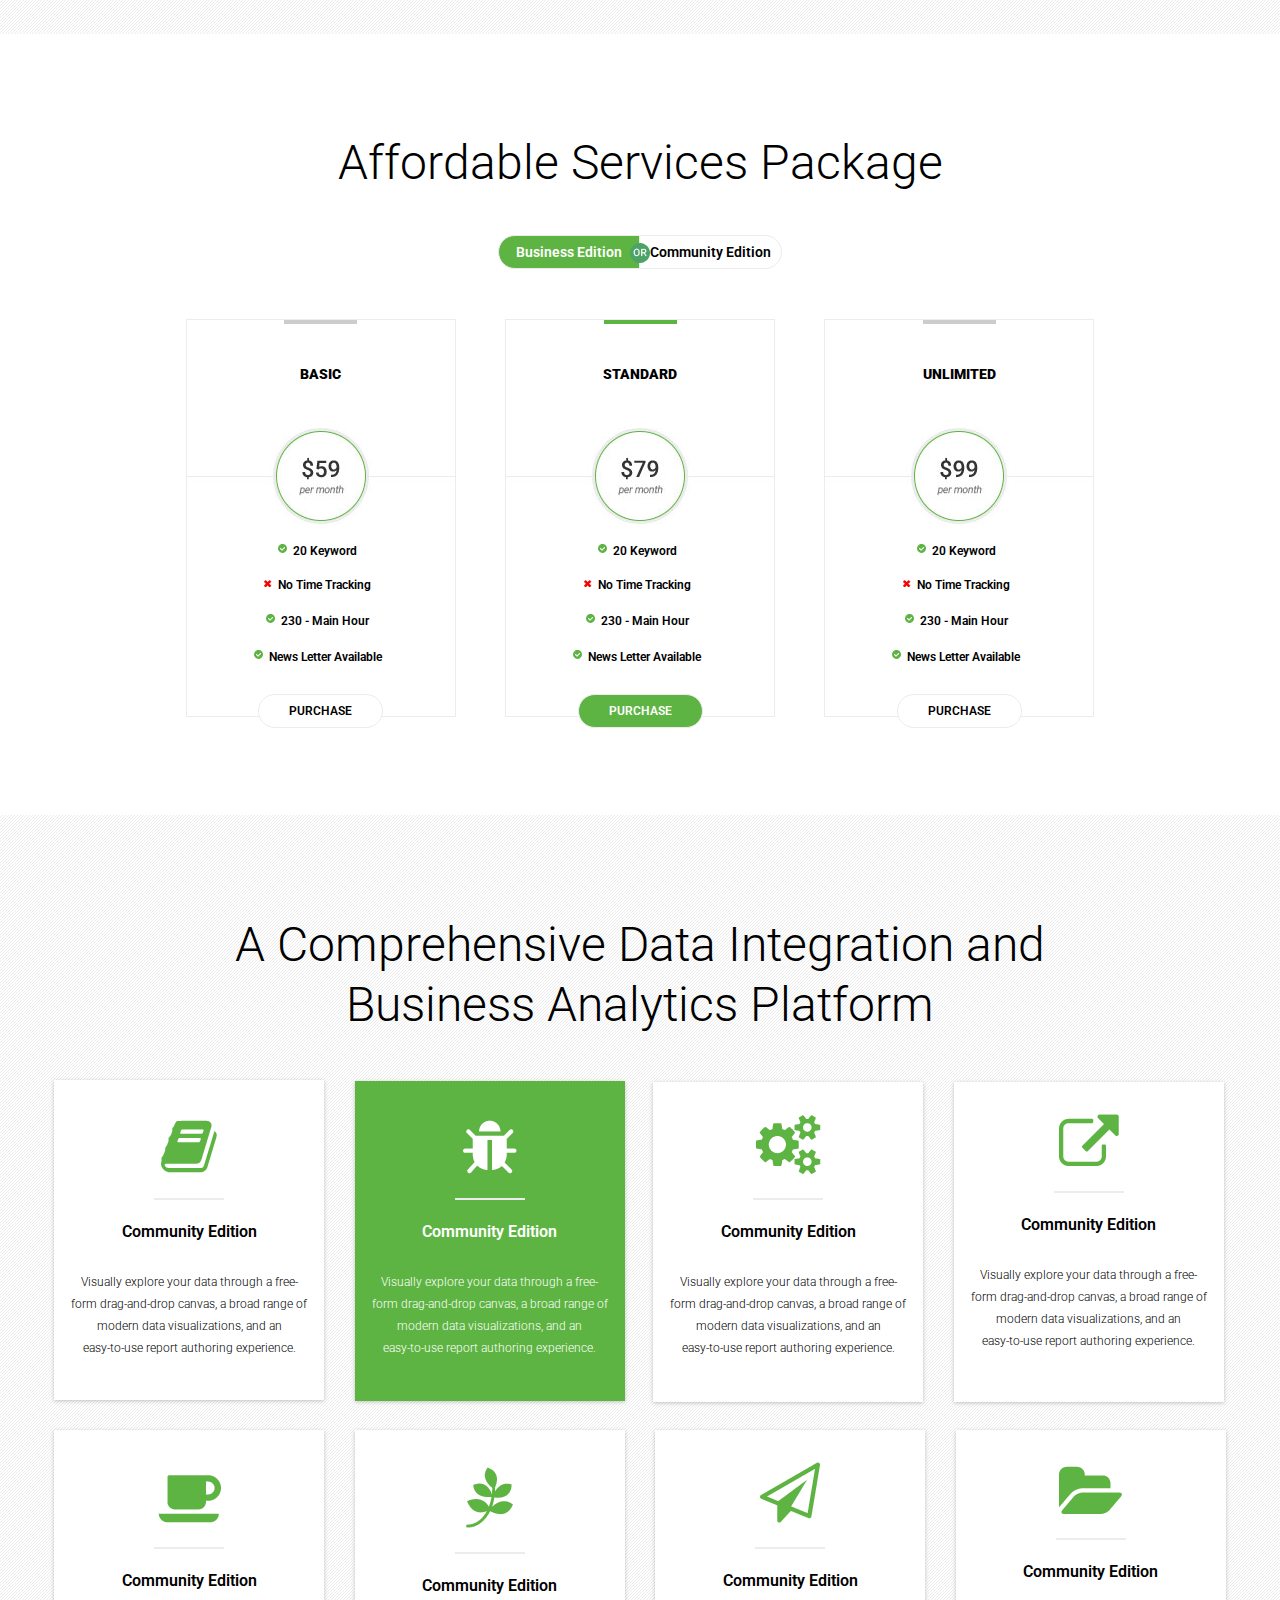
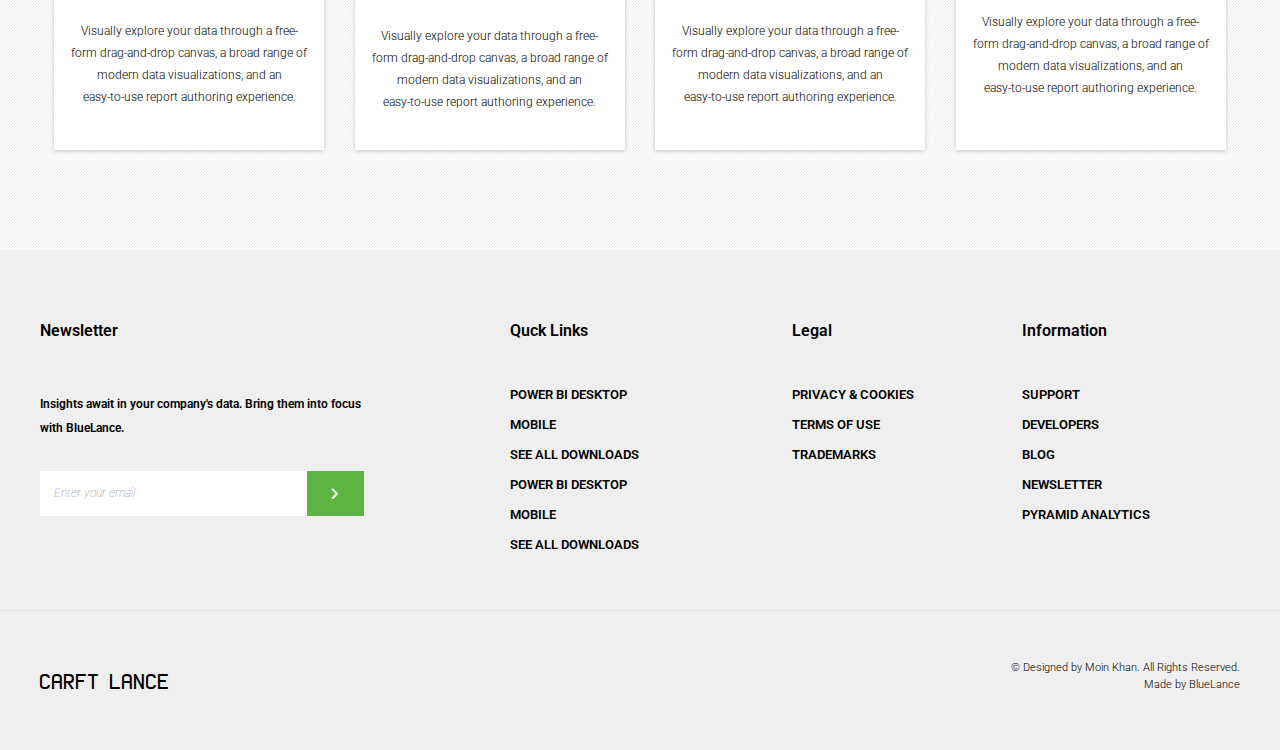
<file: portfolio/Midterm/index.html>
<!DOCTYPE html>
<html lang="en">

<head>
    <meta charset="UTF-8">
    <title>Craft Lance</title>
    <link href="styles/Normalize.css" rel="stylesheet" type="text/css">
    <link href="styles/style.css" rel="stylesheet" type="text/css">

    <link href='https://fonts.googleapis.com/css?family=Roboto:300' rel='stylesheet' type='text/css'>
</head>

<body>
    <header>
        <div id="top-header">
            <div id="icons" class="wrapper">
                <div id="icons-left">
                    <ul>
                        <li>
                            <a href="#"><img src="img/fb_icon.jpg" alt="FaceBook icon"></a>
                        </li>
                        <li>
                            <a href="#"><img src="img/twitter_icon.jpg" alt="Twitter icon"></a>
                        </li>
                        <li>
                            <a href="#"><img src="img/gplus_icon.jpg" alt="Google+ icon"></a>
                        </li>
                        <li>
                            <a href="#"><img src="img/linkin_icon.jpg" alt="Linked in icon"></a>
                        </li>
                    </ul>
                </div>
                <div id="contact">
                    <ul>
                        <li>
                            <a href="#"><img src="img/phone_icon.jpg" alt="">+44 99151012545</a>
                        </li>
                        <li>
                            <a href="#"><img src="img/mail_icon.jpg" alt="">contact&#64;bluelance.com</a>
                        </li>
                    </ul>
                </div>
            </div>
            <nav>
                <div class="wrapper">
                    <h1>CARFT LANCE</h1>
                    <div id="links">
                        <ul>
                            <li><a href="#">Products</a></li>
                            <li><a href="#">Solutions</a></li>
                            <li><a href="#">Support</a></li>
                            <li>
                                <form>
                                    <input type="button" name="sign in" value="Sign in" class="btn btn_top">
                                </form>
                            </li>
                        </ul>
                    </div>
                </div>
            </nav>
        </div>
        <div id="slider">
            <div class="wrapper">
                <h1>Bring your Big Data to Life With Craft Lance</h1>
                <p>Blue Lance transforms your company's data into rich visuals for you to collect and organize so you can focus
                    <br> on what matters to you. Stay in the know, spot trends as they happen, and push your business further.</p>
                <img src="img/laptop.png" alt="laptop">
                <div id="subscribe">
                    <form>
                        <input type="email" name="email" placeholder="&nbsp;&nbsp;&nbsp;&nbsp;Enter your email address" class="email">
                        <input type="submit" name="Use it free" value="Use it free" class="submit">
                    </form>
                    <h4>By clicking Use it free, you agree to the  BlueLance Terms of Service.</h4>
                </div>
            </div>
        </div>
    </header>
    <div id="community">
        <div class="wrapper">
            <div id="community_content">
                <h1>Community Sign Up</h1>
                <div id="content_box">
                    <div id="arrows">
                        <a href="#"><img src="img/arrow-up.png" alt="arrow pointing up" id="arrow-up"></a>
                        <br>
                        <a href="#"><img src="img/arrow-down.png" alt="arrow pointing down" id="arrow-down"></a>
                    </div>
                    <div id="community_main">
                        <img src="img/arrow-right.png" alt="arrow pointing right" class="left">
                        <div class="right">
                            <h2>SIGNUP PROCESS</h2>
                            <ol>
                                <li>User enters email address</li>
                                <li>Clicks on "sign up for free"</li>
                            </ol>
                        </div>
                    </div>
                </div>
                <ul>
                    <li>
                        <a href="#"><img src="img/community-edition.png" alt="community edition icon">
                            <br>Communiy Edition</a>
                    </li>
                    <li>
                        <a href="#"><img src="img/signup-process.png" alt="Signup process icon">
                            <br>Complete Signup Process</a>
                    </li>
                    <li>
                        <a href="#"><img src="img/signup.png" alt="signup icon">
                            <br>Signup</a>
                    </li>
                </ul>
            </div>
        </div>
    </div>
    <div id="price-table">
        <div class="wrapper">
            <div id="price-content">
                <h1>Affordable Services Package</h1>
                <div id="buttons">
                    <input type="button" name="Business Edition" value="Business Edition" class="business-btn">
                    <img src="img/or-icon.png" alt="or icon">
                    <input type="button" name="Community Edition" value="Community Edition" class="community-btn">
                </div>
                <div class="box">
                    <hr>
                    <h4>BASIC</h4>
                    <img src="img/circle-59.jpg" alt="$59 plan">
                    <div class="included">
                        <ul>
                            <li><img src="img/included-icon.jpg" alt="included">20 Keyword</li>
                            <li><img src="img/not-included-icon.jpg" alt="not included">No Time Tracking</li>
                            <li><img src="img/included-icon.jpg" alt="included">230 - Main Hour</li>
                            <li><img src="img/included-icon.jpg" alt="">News Letter Available</li>
                        </ul>
                        <input type="button" name="PURCHASE" value="PURCHASE" class="btn-purchase">
                    </div>
                </div>
                <div class="box">
                    <hr class="active">
                    <h4>STANDARD</h4>
                    <img src="img/circle-79.jpg" alt="$59 plan">
                    <div class="included">
                        <ul>
                            <li><img src="img/included-icon.jpg" alt="included">20 Keyword</li>
                            <li><img src="img/not-included-icon.jpg" alt="not included">No Time Tracking</li>
                            <li><img src="img/included-icon.jpg" alt="included">230 - Main Hour</li>
                            <li><img src="img/included-icon.jpg" alt="">News Letter Available</li>
                        </ul>
                        <input type="button" name="PURCHASE" value="PURCHASE" class="btn-purchase active">
                    </div>
                </div>
                <div class="box">
                    <hr>
                    <h4>UNLIMITED</h4>
                    <img src="img/circle-99.jpg" alt="$59 plan">
                    <div class="included">
                        <ul>
                            <li><img src="img/included-icon.jpg" alt="included">20 Keyword</li>
                            <li><img src="img/not-included-icon.jpg" alt="not included">No Time Tracking</li>
                            <li><img src="img/included-icon.jpg" alt="included">230 - Main Hour</li>
                            <li><img src="img/included-icon.jpg" alt="">News Letter Available</li>
                        </ul>
                        <input type="button" name="PURCHASE" value="PURCHASE" class="btn-purchase">
                    </div>
                </div>
            </div>
        </div>
    </div>
    <div id="feature">
        <div class="wrapper">
            <div id="feature-content">
                <h1>A Comprehensive Data Integration and<br> Business Analytics Platform</h1>
                <div id="feature-section">
                    <div class="feature-box">
                        <img src="img/feature-icon-1.png" alt="" id="one">
                        <hr>
                        <h4>Community Edition</h4>
                        <p>Visually explore your data through a free-form drag-and-drop canvas, a broad range of modern data visualizations, and an
                            <br> easy-to-use report authoring experience.</p>
                    </div>
                    <div class="feature-box active">
                        <img src="img/feature-icon-2.png" alt="" id="two">
                        <hr>
                        <h4>Community Edition</h4>
                        <p>Visually explore your data through a free-form drag-and-drop canvas, a broad range of modern data visualizations, and an
                            <br> easy-to-use report authoring experience.</p>
                    </div>
                    <div class="feature-box">
                        <img src="img/feature-icon-3.png" alt="" id="three">
                        <hr>
                        <h4>Community Edition</h4>
                        <p>Visually explore your data through a free-form drag-and-drop canvas, a broad range of modern data visualizations, and an
                            <br> easy-to-use report authoring experience.</p>
                    </div>
                    <div class="feature-box">
                        <img src="img/feature-icon-4.png" alt="" id="four">
                        <hr>
                        <h4>Community Edition</h4>
                        <p>Visually explore your data through a free-form drag-and-drop canvas, a broad range of modern data visualizations, and an
                            <br> easy-to-use report authoring experience.</p>
                    </div>
                    <div class="feature-box">
                        <img src="img/feature-icon-5.png" alt="" id="five">
                        <hr>
                        <h4>Community Edition</h4>
                        <p>Visually explore your data through a free-form drag-and-drop canvas, a broad range of modern data visualizations, and an
                            <br> easy-to-use report authoring experience.</p>
                    </div>
                    <div class="feature-box">
                        <img src="img/feature-icon-6.png" alt="" id="six">
                        <hr>
                        <h4>Community Edition</h4>
                        <p>Visually explore your data through a free-form drag-and-drop canvas, a broad range of modern data visualizations, and an
                            <br> easy-to-use report authoring experience.</p>
                    </div>
                    <div class="feature-box">
                        <img src="img/feature-icon-7.png" alt="" id="seven">
                        <hr>
                        <h4>Community Edition</h4>
                        <p>Visually explore your data through a free-form drag-and-drop canvas, a broad range of modern data visualizations, and an
                            <br> easy-to-use report authoring experience.</p>
                    </div>
                    <div class="feature-box">
                        <img src="img/feature-icon-8.png" alt="" id="eight">
                        <hr>
                        <h4>Community Edition</h4>
                        <p>Visually explore your data through a free-form drag-and-drop canvas, a broad range of modern data visualizations, and an
                            <br> easy-to-use report authoring experience.</p>
                    </div>
                </div>
            </div>
        </div>
    </div>
    <footer>
        <div class="wrapper">
            <div id="footer-top" class="group">
                <div class="section">
                    <h5>Newsletter</h5>
                    <p>Insights await in your company's data. Bring them into focus
                        <br> with BlueLance.</p>
                    <form>
                        <input type="email" name="email" placeholder="&nbsp;&nbsp;&nbsp;&nbsp;Enter your email" class="email-bottom">
                        <input type="image" src="img/btn-bottom.png" name="button bottom" class="btn-bottom" alt="button">
                    </form>
                </div>
                <div class="section">
                    <h5>Quck Links</h5>
                    <ul>
                        <li><a href="#">POWER BI DESKTOP</a></li>
                        <li><a href="#">MOBILE</a></li>
                        <li><a href="#">SEE ALL DOWNLOADS</a></li>
                        <li><a href="#">POWER BI DESKTOP</a></li>
                        <li><a href="#">MOBILE</a></li>
                        <li><a href="#">SEE ALL DOWNLOADS</a></li>
                    </ul>
                </div>
                <div class="section">
                    <h5>Legal</h5>
                    <ul>
                        <li><a href="#">PRIVACY &amp; COOKIES</a></li>
                        <li><a href="#">TERMS OF USE</a></li>
                        <li><a href="#">TRADEMARKS</a></li>
                    </ul>
                </div>
                <div class="section">
                    <h5>Information</h5>
                    <ul>
                        <li><a href="#">SUPPORT</a></li>
                        <li><a href="#">DEVELOPERS</a></li>
                        <li><a href="#">BLOG</a></li>
                        <li><a href="#">NEWSLETTER</a></li>
                        <li><a href="#">PYRAMID ANALYTICS</a></li>
                    </ul>
                </div>
            </div>
        </div>
        <div id="footer-bottom" class="group">
            <div class="wrapper">
                <h2>CARFT LANCE</h2>
                <div class="right">
                    <p>&copy; Designed by Moin Khan. All Rights Reserved.
                        <br>Made by BlueLance</p>
                </div>
            </div>
        </div>
    </footer>
</body>

</html>
</file>
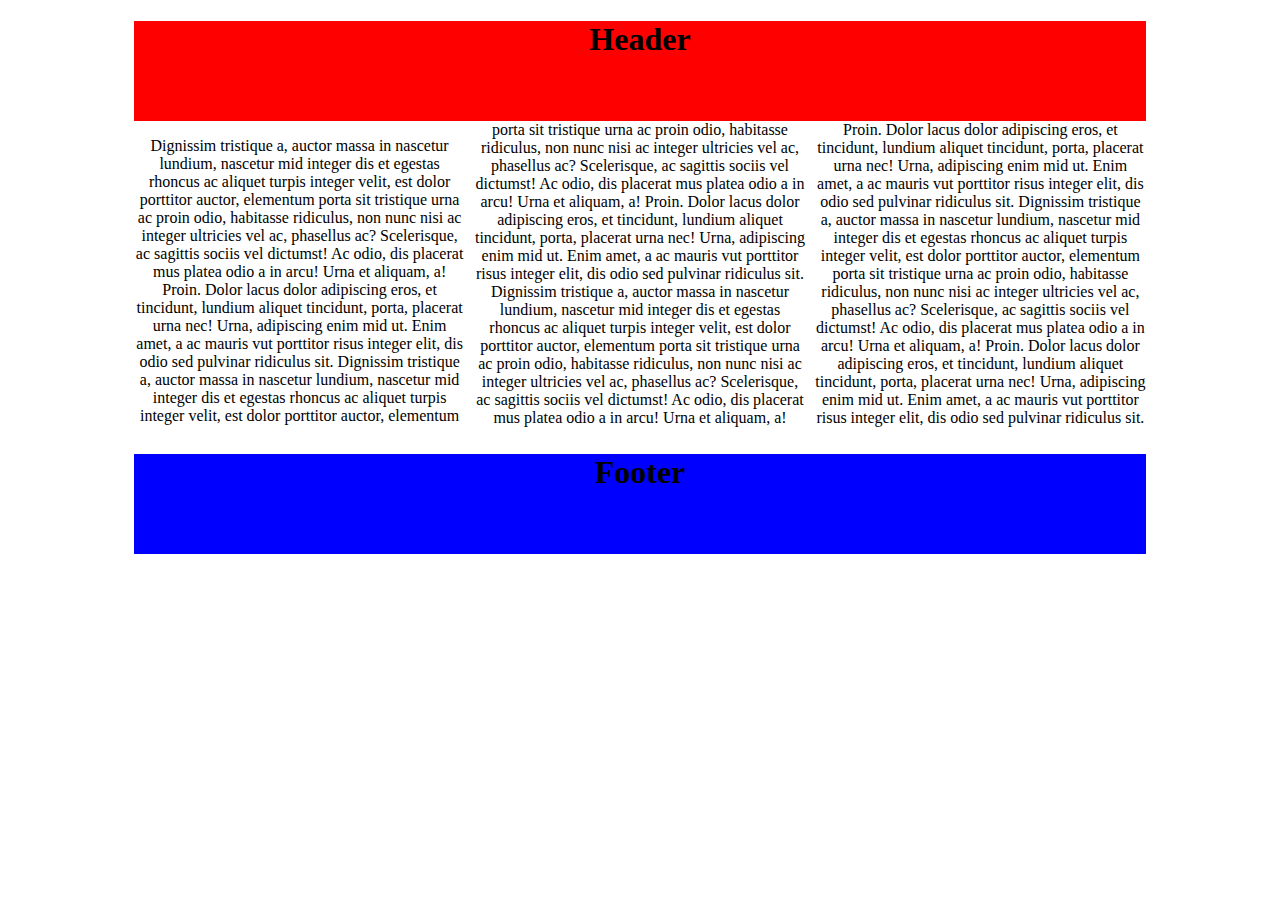
<file: portfolio/Chapter6lab/3.html>
<!DOCTYPE html>
<html lang="en">

<head>
    <meta charset="UTF-8">
    <title>3</title>
    <style>
        body {
            text-align: center;
        }
        
        .columns {
            -webkit-column-count: 3;
            -webkit-column-gap: 10px;
            -webkit-column-rule: 0px dotted black;
            -moz-column-count: 3;
            -moz-column-gap: 10px;
            -moz-column-rule: 0px dotted black;
            column-count: 3;
            column-gap: 10px;
            column-rule: 0px dotted black;
        }
        
        #wrapper {
            width: 80%;
            margin: 0 auto;
        }
        
        header {
            width: 100%;
            height: 100px;
            background-color: red;
        }
        
        footer {
            width: 100%;
            height: 100px;
            background-color: blue;
        }
    </style>
</head>

<body>
    <div id="wrapper">
        <header>
            <h1>Header</h1></header>
        <div class="columns">
            <p>Dignissim tristique a, auctor massa in nascetur lundium, nascetur mid integer dis et egestas rhoncus ac aliquet turpis integer velit, est dolor porttitor auctor, elementum porta sit tristique urna ac proin odio, habitasse ridiculus, non nunc nisi ac integer ultricies vel ac, phasellus ac? Scelerisque, ac sagittis sociis vel dictumst! Ac odio, dis placerat mus platea odio a in arcu! Urna et aliquam, a! Proin. Dolor lacus dolor adipiscing eros, et tincidunt, lundium aliquet tincidunt, porta, placerat urna nec! Urna, adipiscing enim mid ut. Enim amet, a ac mauris vut porttitor risus integer elit, dis odio sed pulvinar ridiculus sit. Dignissim tristique a, auctor massa in nascetur lundium, nascetur mid integer dis et egestas rhoncus ac aliquet turpis integer velit, est dolor porttitor auctor, elementum porta sit tristique urna ac proin odio, habitasse ridiculus, non nunc nisi ac integer ultricies vel ac, phasellus ac? Scelerisque, ac sagittis sociis vel dictumst! Ac odio, dis placerat mus platea odio a in arcu! Urna et aliquam, a! Proin. Dolor lacus dolor adipiscing eros, et tincidunt, lundium aliquet tincidunt, porta, placerat urna nec! Urna, adipiscing enim mid ut. Enim amet, a ac mauris vut porttitor risus integer elit, dis odio sed pulvinar ridiculus sit. Dignissim tristique a, auctor massa in nascetur lundium, nascetur mid integer dis et egestas rhoncus ac aliquet turpis integer velit, est dolor porttitor auctor, elementum porta sit tristique urna ac proin odio, habitasse ridiculus, non nunc nisi ac integer ultricies vel ac, phasellus ac? Scelerisque, ac sagittis sociis vel dictumst! Ac odio, dis placerat mus platea odio a in arcu! Urna et aliquam, a! Proin. Dolor lacus dolor adipiscing eros, et tincidunt, lundium aliquet tincidunt, porta, placerat urna nec! Urna, adipiscing enim mid ut. Enim amet, a ac mauris vut porttitor risus integer elit, dis odio sed pulvinar ridiculus sit. Dignissim tristique a, auctor massa in nascetur lundium, nascetur mid integer dis et egestas rhoncus ac aliquet turpis integer velit, est dolor porttitor auctor, elementum porta sit tristique urna ac proin odio, habitasse ridiculus, non nunc nisi ac integer ultricies vel ac, phasellus ac? Scelerisque, ac sagittis sociis vel dictumst! Ac odio, dis placerat mus platea odio a in arcu! Urna et aliquam, a! Proin. Dolor lacus dolor adipiscing eros, et tincidunt, lundium aliquet tincidunt, porta, placerat urna nec! Urna, adipiscing enim mid ut. Enim amet, a ac mauris vut porttitor risus integer elit, dis odio sed pulvinar ridiculus sit.</p>
        </div>
        <footer>
            <h1>Footer</h1></footer>
    </div>
</body>

</html>
</file>
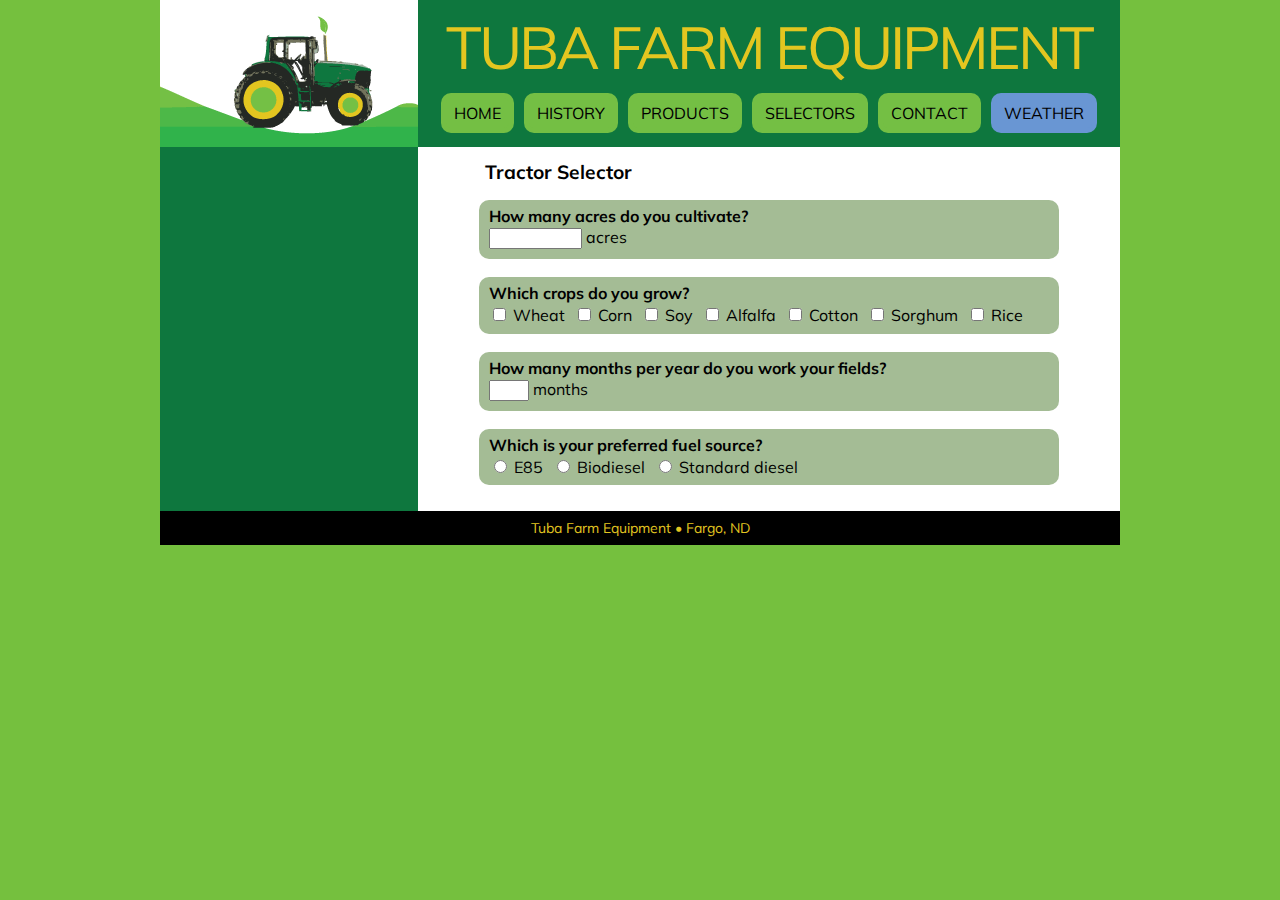
<file: portfolio/JavaScriptChapter4/tractor.htm>
<!DOCTYPE html>
<html lang="en">
<head>
   <!--
      JavaScript 6th Edition
      Chapter 4
      Chapter case

      Tuba Farm Equipment
      Tractor selector page
      Author: 
      Date:   

      Filename: tractor.htm
   -->
   <meta charset="utf-8" />
   <meta http-equiv="X-UA-Compatible" content="IE=edge,chrome=1">
   <meta name="viewport" content="width=page-width, initial-scale=1.0">
   <title>Tuba Farm Equipment - Tractor Selector</title>
   <link rel="stylesheet" href="tuba.css" />
   <!--[if lt IE 9]>
      <link rel="stylesheet" href="tubaie.css" />
   <![endif]-->
   <link href='http://fonts.googleapis.com/css?family=Muli' rel='stylesheet' type='text/css'>
   <script src="modernizr.custom.05819.js"></script>
</head>

<body>
   <div>
      <header>
         <h1>Tuba Farm Equipment</h1>
         <img src="images/tuba2.png" width="258" height="147" />
      </header>

      <nav>
         <ul>
            <li><a href="#">Home</a></li>
            <li><a href="#">History</a></li>
            <li><a href="#">Products</a></li>
            <li><a href="#">Selectors</a></li>
            <li><a href="#">Contact</a></li>
            <li><a href="#">Weather</a></li>
         </ul>
      </nav>

      <article>
         <h2>Tractor Selector</h2>
         <form>
            <fieldset>
               <legend><span>How many acres do you cultivate?</span></legend>
               <input type="number" id="acres" name="acres" />
               <label for="acres">acres</label>
            </fieldset>
            <fieldset>
               <legend><span>Which crops do you grow?</span></legend>
               <input type="checkbox" id="wheat" name="crops" value="wheat" />
               <label for="wheat">Wheat</label>
               <input type="checkbox" id="corn" name="crops" value="corn" />
               <label for="corn">Corn</label>
               <input type="checkbox" id="soy" name="crops" value="soy" />
               <label for="soy">Soy</label>
               <input type="checkbox" id="alfalfa" name="crops" value="alfalfa" />
               <label for="alfalfa">Alfalfa</label>
               <input type="checkbox" id="cotton" name="crops" value="cotton" />
               <label for="cotton">Cotton</label>
               <input type="checkbox" id="sorghum" name="crops" value="sorghum" />
               <label for="sorghum">Sorghum</label>
               <input type="checkbox" id="rice" name="crops" value="rice" />
               <label for="rice">Rice</label>
            </fieldset>
            <fieldset>
               <legend><span>How many months per year do you work your fields?</span></legend>
               <input type="number" id="months" name="months" />
               <label for="months">months</label>
            </fieldset>
            <fieldset>
               <legend><span>Which is your preferred fuel source?</span></legend>
               <input type="radio" name="fuel" id="E85" value="E85" />
               <label for="E85">E85</label>
               <input type="radio" name="fuel" id="biodiesel" value="biodiesel" />
               <label for="biodiesel">Biodiesel</label>
               <input type="radio" name="fuel" id="diesel" value="diesel" />
               <label for="diesel">Standard diesel</label>
            </fieldset>
         </form>
      </article>
      
      <aside>
         <h2 id="messageHead"></h2>
         <p id="message"></p>
      </aside>

      <footer>
         <p>Tuba Farm Equipment &bull; Fargo, ND</p>
      </footer>
   </div>
   <script src="tuba.js"></script>
</body>
</html>
</file>
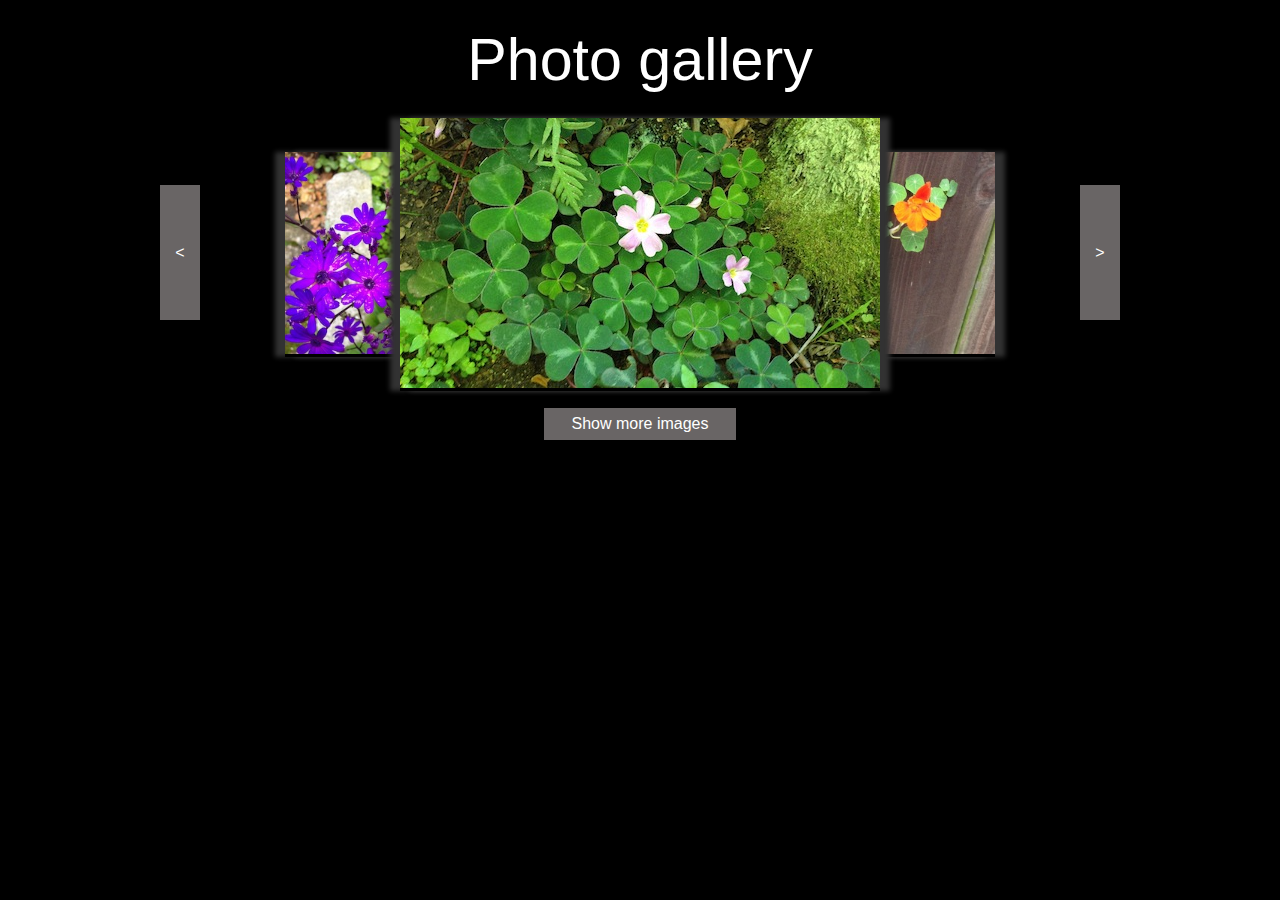
<file: portfolio/JavaScriptChapter5/photos.htm>
<!DOCTYPE html>
<html lang="en">
<head>
   <!--
      JavaScript 6th Edition
      Chapter 5
      Chapter case

      Photo gallery
      Author: David Kettler
      Date:   4/7/2016

      Filename: photos.htm
   -->
   <meta charset="utf-8" />
   <meta http-equiv="X-UA-Compatible" content="IE=edge,chrome=1">
   <meta name="viewport" content="width=device-width,initial-scale=1.0">
   <title>Photo gallery</title>
   <link rel="stylesheet" href="photos.css" />
   <script src="modernizr.custom.05819.js"></script>
</head>

<body>
   <div>
      <header>
         <h1>Photo gallery</h1>
      </header>

      <article>
         <div id="leftarrow">
            <p>&lt;</p>
         </div>
         <figure id="fig2">
            <img width="360" height="202" />
         </figure>
         <figure id="fig3">
            <img width="480" height="270" />
         </figure>
         <figure id="fig4">
            <img width="360" height="202" />
         </figure>
         <div id="rightarrow">
            <p>&gt;</p>
         </div>
         <div id="fiveButton">
            <p>Show more images</p>
         </div>
      </article>
   </div>
   <script src="photos.js"></script>
</body>
</html>
</file>
<file: css/styles/default.css>
/*
 *  Termé -Responsive Personal Portfolio Template Color Stylesheet
 *  owwwlab.com @2013
 *  owwwlab@gmail.com
 */


/* General
 **************************************************/
 .btn-outline {
    background-color: #D0482B;
}
.btn-outline:hover {
    color: #D0482B;
}
.colored{
	color:#D0482B;
}

a{
    color:#D0482B;
}
/* home 
 **************************************************/

#caption-carousel .caption h2{
    color:#D0482B;
}

.social-icons li a .top{
    color: #D0482B;
}
.arrow-down:before{
    background: #D0482B;
}

/* About
 **************************************************/
 .bio-circles ul li{
    color:#D0482B;
}
.bio-circles ul li:hover{
    color:#D0482B;
}

 .services li i{
    color: #D0482B;
}

/* Skills
 **************************************************/
.circular-bar  li .details .title span{
    background: #D0482B;
}
.list-center li i{
    color: #D0482B;
}

.vertical-bar li .bar{
    background: #d0482b; 
    background: -moz-linear-gradient(top,  #d0482b 1%, #9b2020 100%); 
    background: -webkit-gradient(linear, left top, left bottom, color-stop(1%,#d0482b), color-stop(100%,#9b2020)); 
    background: -webkit-linear-gradient(top,  #d0482b 1%,#9b2020 100%);
    background: -o-linear-gradient(top,  #d0482b 1%,#9b2020 100%);
    background: -ms-linear-gradient(top,  #d0482b 1%,#9b2020 100%);
    background: linear-gradient(to bottom,  #d0482b 1%,#9b2020 100%);
    filter: progid:DXImageTransform.Microsoft.gradient( startColorstr='#d0482b', endColorstr='#9b2020',GradientType=0 );

}

/* Portfolio
 **************************************************/
 #folio .item .details .title{
    color:#D0482B;
}
.folio-filter li i{
    color:#D0482B;
}
.folio-filter li.active i{
    background: #D0482B;
}
#folio .item  i {
    color: #D0482B;
}

#folio-popup button ,#folio .item .overlay,.mfp-iframe-holder .mfp-close{
    background:#D0482B;
}

/* Contact
 **************************************************/
 #map-marker i{
    color:#D0482B;
}

.circle-icons li i{
    color: #D0482B;
}

.contact-form input#submit{
    background:#D0482B;
}
.contact-form input#submit:hover{
	color: #D0482B;
}

/* Loader 
**************************************************/
#preloader,#load-overlay {
	background-color:#D0482B;
}


/* Navigation
 **************************************************/
#nav-container {
	 background:#D0482B;
}
</file>
<file: portfolio/JavaScriptChapter1/styles.css>
/*  JavaScript 6th Edition
    Chapter 1
    Hands-on Project 1-4

    Filename: styles.css
*/

/* apply a natural box layout model to all elements */
* {
   -moz-box-sizing: border-box;
   -webkit-box-sizing: border-box;
   box-sizing: border-box;
}

/* reset rules */
html, body, div, span, applet, object, iframe,
h1, h2, h3, h4, h5, h6, p, blockquote, pre,
a, abbr, acronym, address, big, cite, code,
del, dfn, em, img, ins, kbd, q, s, samp,
small, strike, strong, sub, sup, tt, var,
b, u, i, center,
dl, dt, dd, ol, ul, li,
fieldset, form, label, legend,
table, caption, tbody, tfoot, thead, tr, th, td,
article, aside, canvas, details, embed, 
figure, figcaption, footer, header, hgroup, 
menu, nav, output, ruby, section, summary,
time, mark, audio, video {
   margin: 0;
   padding: 0;
   border: 0;
   font-size: 100%;
   font: inherit;
   vertical-align: baseline;
}

/* HTML5 display-role reset for older browsers */
article, aside, details, figcaption, figure, 
footer, header, hgroup, menu, nav, section {
   display: block;
}

body {
   line-height: 1;
   max-width: 600px;
   background: white;
   margin: 0 auto;
   font-family: Arial, Helvetica, sans-serif; 
}

ol, ul {
   list-style: none;
}

/* page header */
header {
   background: #FFC340;
   width: 100%;
   color: black;
   font-size: 48px;
   text-align: center;
   line-height: 1.5em;
   border-bottom: 1px solid black;
   border-left: 1px solid black;
   border-right: 1px solid black;
}

/* main content */
article {
   text-align: center;
   background: white;
   border-bottom: 1px solid black;
   border-left: 1px solid black;
   border-right: 1px solid black;
}

article h2 {
   font-weight: bold;
   font-size: 24px;
   padding: 10px;
}

/* form */
form {
  background: #A67100;
  padding: 5px;
  margin: 0 auto;
  }
fieldset {
  position: relative;
  padding: 1em 1em 0.5em 1em;
  background: #FFAE00;
  text-align: left;
  }
legend span {
  position: absolute;
  left: 0;
  top: 0;
  font-size: 1.25em;
  margin-top: 0.5em;
  margin-left: 0.5em;
  }
legend {
  font-family: georgia, "times new roman", times, serif;
  }
input, textarea {
  font-size: 1em;
  }
input:focus, textarea:focus {
  background: #e3d5ba;
  }
textarea {
  display: block;
}
#addroptions {
  margin-bottom: 5px;
  padding-top: 2.5em;
}
#addroptions label span {
   font-weight: bold;
}
#addroptions label {
  display: block;
  margin: 0 20px;
  position: relative;
  float: left;
  }
#addroptions label input {
   display: block;
   vertical-align: top;
   position: absolute;
   left: -20px;
   top: 0px;
}
#contactinfo {
  border: none;
  }
#contactinfo label {
  display: block;
  position: relative;
  margin: 12px 0;
  }
#contactinfo input {
  position: absolute;
  left: 120px;
  }
#streetinput {
   width: 25em;
}
#cityinput {
   width: 15em;
}
#stateinput {
   width: 3em;
}
#zipinput {
   width: 5em;
}
</file>
<file: portfolio/JavaScriptChapter2/styles.css>
/*  JavaScript 6th Edition
    Chapter 2
    Hands-on Project 2-1

    Filename: styles.css
*/

/* apply a natural box layout model to all elements */
* {
   -moz-box-sizing: border-box;
   -webkit-box-sizing: border-box;
   box-sizing: border-box;
}

/* reset rules */
html, body, div, span, applet, object, iframe,
h1, h2, h3, h4, h5, h6, p, blockquote, pre,
a, abbr, acronym, address, big, cite, code,
del, dfn, em, img, ins, kbd, q, s, samp,
small, strike, strong, sub, sup, tt, var,
b, u, i, center,
dl, dt, dd, ol, ul, li,
fieldset, form, label, legend,
table, caption, tbody, tfoot, thead, tr, th, td,
article, aside, canvas, details, embed, 
figure, figcaption, footer, header, hgroup, 
menu, nav, output, ruby, section, summary,
time, mark, audio, video {
   margin: 0;
   padding: 0;
   border: 0;
   font-size: 100%;
   font: inherit;
   vertical-align: baseline;
}

/* HTML5 display-role reset for older browsers */
article, aside, details, figcaption, figure, 
footer, header, hgroup, menu, nav, section {
   display: block;
}

body {
   line-height: 1;
   max-width: 600px;
   background: white;
   margin: 0 auto;
   font-family: Arial, Helvetica, sans-serif; 
}

ol, ul {
   list-style: none;
}

/* page header */
header {
   background: #FFC340;
   width: 100%;
   color: black;
   font-size: 48px;
   text-align: center;
   line-height: 1.5em;
   border-bottom: 1px solid black;
   border-left: 1px solid black;
   border-right: 1px solid black;
}

/* main content */
article {
   text-align: center;
   background: white;
   border-bottom: 1px solid black;
   border-left: 1px solid black;
   border-right: 1px solid black;
}

article h2 {
   font-weight: bold;
   font-size: 24px;
   padding: 10px;
}

/* form */
form {
   background: #A67100;
   padding: 5px;
   height: 110px;
  }
fieldset {
   padding: 1em;
   background: #FFAE00;
   border: none;
   float: left;
   width: 33.3334%;
   height: 100px;
  }
input {
   font-size: 1em;
   width: 4em;
   clear: left;
  }
input:focus {
   background: #e3d5ba;
  }
label {
   display: block;
  }
input, label, button, form p {
   float: left;
   margin: 5px 10px;
  }
p {
   clear: left;
}
p#cValue {
   width: 4em;
   font-size: 1.1em;
   height: 1.4em;
   background: white;
   padding: 0.2em;
   overflow: hidden;
  text-overflow: ellipsis;
}
</file>
<file: portfolio/JavaScriptChapter3/styles.css>
/*  JavaScript 6th Edition
    Chapter 3
    Hands-on Project 3-4

    Filename: styles.css
*/

/* apply a natural box layout model to all elements */
* {
   -moz-box-sizing: border-box;
   -webkit-box-sizing: border-box;
   box-sizing: border-box;
}

/* reset rules */
html, body, div, span, applet, object, iframe,
h1, h2, h3, h4, h5, h6, p, blockquote, pre,
a, abbr, acronym, address, big, cite, code,
del, dfn, em, img, ins, kbd, q, s, samp,
small, strike, strong, sub, sup, tt, var,
b, u, i, center,
dl, dt, dd, ol, ul, li,
fieldset, form, label, legend,
table, caption, tbody, tfoot, thead, tr, th, td,
article, aside, canvas, details, embed, 
figure, figcaption, footer, header, hgroup, 
menu, nav, output, ruby, section, summary,
time, mark, audio, video {
   margin: 0;
   padding: 0;
   border: 0;
   font-size: 100%;
   font: inherit;
   vertical-align: baseline;
}

/* HTML5 display-role reset for older browsers */
article, aside, details, figcaption, figure, 
footer, header, hgroup, menu, nav, section {
   display: block;
}

body {
   line-height: 1;
   width: 600px;
   background: white;
   margin: 0 auto;
   font-family: Arial, Helvetica, sans-serif; 
}

ol, ul {
   list-style: none;
}

/* page header */
header {
   background: #FFC340;
   width: 100%;
   color: black;
   font-size: 48px;
   text-align: center;
   line-height: 1.5em;
   border-bottom: 1px solid black;
   border-left: 1px solid black;
   border-right: 1px solid black;
}

/* main content */
article {
   text-align: center;
   background: white;
   border-bottom: 1px solid black;
   border-left: 1px solid black;
   border-right: 1px solid black;
}

article h2 {
   font-weight: bold;
   font-size: 24px;
   padding: 10px;
}

div {
   padding: 1em;
   border: none;
   height: 150px;
   float: right;
   width: 180px;
   text-align: left;
}

div p {
   font-weight: bold;
   margin-top: 0.4em;
}

li {
   margin-left: 1em;
   list-style-type: disc;
}

/* form */
form {
   background: white;
   padding: 5px;
   height: 150px;
   width: 400px;

  }
fieldset {
   padding: 1em;
   border: none;
   float: left;
   width: 190px;
   height: 150px;
  }

input {
   font-size: 1em;
   width: 9em;
   clear: left;
   margin: 0 auto;
}

input:focus {
   background: #e3d5ba;
}

label {
   display: block;
   font-weight: bold;
   text-align: left;
}

input, label, button {
   margin: 5px 10px;
}
</file>
<file: portfolio/Midterm/styles/style.css>
.wrapper {
    width: 1200px;
    margin: 0 auto;
}

h1 {
    margin: 0;
    display: inline;
}

.left {
    float: left;
}

.right {
    float: right;
}


/* Fonts */

@font-face {
    font-family: BasicSansSerif7;
    src: url(../fonts/basic_sans_serif_7.ttf)
}


/* Header */

#top-header {
    background-color: #282828;
}

#top-header #icons {
    height: 40px;
    padding: 0;
}

#top-header #icons #icons-left ul {
    margin: 0;
    width: 100px;
    display: inline;
    float: left;
}

#top-header #icons #icons-left ul li {
    display: inline-block;
    padding-left: 5px;
    position: relative;
    top: 11px;
}

#top-header #contact {
    float: right;
    width: 500px;
}

#top-header #contact ul {
    margin: 0;
    float: right;
}

#top-header #contact ul li {
    display: inline;
    list-style: none;
    margin-left: 38px;
    position: relative;
    top: 11px;
}

#top-header #contact ul li a {
    text-decoration: none;
    color: #fefefe;
    font-family: 'Roboto', sans-serif;
    font-size: 13px;
}

#top-header #contact ul li a img {
    margin-right: 12px;
}


/* Navbar */

nav {
    background-color: #fefefe;
    height: 80px;
}

nav h1 {
    font: 400 30px / 60px BasicSansSerif7;
    margin-left: 40px;
    position: relative;
    top: 8px
}

nav #links {
    float: right;
}

nav #links ul {
    margin: 0;
    width: 100%;
}

nav #links ul li {
    display: inline-block;
    list-style: none;
    margin-left: 50px;
    position: relative;
    top: 25px;
}

nav #links ul li a {
    text-decoration: none;
    font: 600 14px / 38.889px Roboto;
    color: #000000;
}

nav #links ul li a:hover {
    text-decoration: underline;
}


/* Slider */

#slider {
    background-color: #4ca368;
    height: 760px;
    padding-top: 93px;
    text-align: center;
    background-image: url(../img/header-shadow.jpg);
    background-repeat: repeat-x;
}

#slider h1 {
    font: 300 48px / 60px Roboto;
}

#slider p {
    font: 600 16px / 26px Roboto;
    margin: 10px 0 21px 0;
}

#slider img {
    display: block;
    margin: 0 auto;
}

#subscribe {
    margin-top: 80px;
}

#subscribe h4 {
    font: 100 14px / 26px Roboto;
    color: #ffffff;
    margin: 0;
    margin-top: 8px
}


/* community */

#community {
    height: 661px;
    background-image: url(../img/community_background.jpg);
}

#community #community_content {
    padding-top: 100px;
    text-align: center;
}

#community #community_content h1 {
    font: 300 48px / 60px Roboto;
}

#community #community_content ul {
    padding: 0
}

#community #community_content ul li {
    display: inline-block;
}

#community #community_content ul li:nth-child(2) {
    margin-left: 82px;
}

#community #community_content ul li:nth-child(3) {
    margin-left: 104px;
}

#community #community_content ul li a {
    text-decoration: none;
    color: #333333;
    font: 600 12px Roboto;
}

#community #community_content #content_box {
    width: 630px;
    height: 255px;
    margin: 40px auto;
    background-color: #ffffff;
    -webkit-box-shadow: 0px 0px 10px 0px rgba(0, 0, 0, 0.2);
    -moz-box-shadow: 0px 0px 10px 0px rgba(0, 0, 0, 0.2);
    box-shadow: 0px 0px 10px 0px rgba(0, 0, 0, 0.2);
}

#community #community_content #content_box #arrows {
    padding: 30px 0;
}

#community #community_content #content_box #arrows img {
    margin-right: 52px
}

#community #community_content #content_box #community_main {
    width: 307px;
    margin: 0 auto;
    height: 90px;
}

#community #community_content #content_box #community_main .right {
    position: relative;
    left: 8px;
}

#community #community_content #content_box #community_main .right h2 {
    font: 100 26px / 24px Roboto;
    color: #5db442;
    position: relative;
    top: -20px
}

#community #community_content #content_box #community_main .right ol {
    margin: 0;
    padding-left: 18px;
    font: 300 16px / 28px Roboto;
    margin-top: -32px
}

#arrow-down {
    position: relative;
    right: 3px;
    top: 4px
}


/* Price Table */

#price-table {
    height: 682px;
}

#price-table #price-content {
    text-align: center;
    margin-top: 99px;
}

#price-table #price-content h1 {
    font: 300 48px / 60px Roboto;
    display: block;
}

#price-table #price-content #buttons {
    margin-top: 42px;
}

#price-table #price-content #buttons img {
    position: relative;
    z-index: 1;
    top: 6px;
}

#price-table #price-content .box {
    width: 268px;
    height: 396px;
    display: inline-block;
    margin-top: 50px;
    border: 1px solid #ececec;
}

#price-table #price-content .box:nth-child(4) {
    margin-left: 45px;
}

#price-table #price-content .box:nth-child(5) {
    margin-left: 45px;
}

#price-table #price-content .box h4 {
    font: 1000 14px / 60px Roboto;
    margin: 0;
    position: relative;
    top: 4px;
}

#price-table #price-content .box img {
    margin-top: 28px;
}

#price-table #price-content .box hr {
    height: 4px;
    width: 73px;
    border: none;
    background-color: #ccc;
    position: relative;
    top: -8px;
}

#price-table #price-content .box hr.active {
    border: none;
    background-color: #5db442;
}

#price-table #price-content .box .included ul {
    padding: 0;
    margin: 0;
}

#price-table #price-content .box .included ul li {
    list-style: none;
    margin-top: -10px;
    font: 600 12px / 26px Roboto;
}

#price-table #price-content .box .included ul li img {
    position: relative;
    top: -2px;
    right: 6px;
}


/* Feature */

#feature {
    height: 1035px;
    background-image: url(../img/community_background.jpg);
    text-align: center;
}

#feature #feature-content {
    padding-top: 100px;
}

#feature #feature-content h1 {
    font: 300 48px / 60px Roboto;
}

#feature #feature-content #feature-section {
    margin-top: 45px;
}

#feature #feature-content #feature-section .feature-box {
    height: 320px;
    width: 270px;
    box-shadow: 0px 1px 4px 0.00px rgba(64, 64, 64, 0.3);
    background-color: #ffffff;
    display: inline-block;
    margin: 0;
    padding: 0;
}

#feature #feature-content #feature-section .feature-box.active {
    background-color: #5db442;
    color: #fff;
}

#feature #feature-content #feature-section .feature-box:nth-child(1),
#feature #feature-content #feature-section .feature-box:nth-child(2),
#feature #feature-content #feature-section .feature-box:nth-child(3) {
    margin: 0 26px 16px 0;
}

#feature #feature-content #feature-section .feature-box:nth-child(3) {
    position: relative;
    right: 2px;
}

#feature #feature-content #feature-section .feature-box:nth-child(4) {
    margin-bottom: 16px;
    position: relative;
    top: -7px;
    right: 2px;
}

#feature #feature-content #feature-section .feature-box:nth-child(5),
#feature #feature-content #feature-section .feature-box:nth-child(6),
#feature #feature-content #feature-section .feature-box:nth-child(7) {
    margin-right: 26px
}

#feature #feature-content #feature-section .feature-box:nth-child(6) {
    position: relative;
    top: 5px
}

#feature #feature-content #feature-section .feature-box:nth-child(8) {
    position: relative;
    top: -9px
}

#feature #feature-content #feature-section .feature-box hr {
    width: 70px;
    height: 2px;
    background-color: #ececec;
    border: none;
    margin: 20px auto;
}

#feature #feature-content #feature-section .feature-box h4 {
    font: 600 16px / 24px Roboto;
    margin: 0;
    margin-bottom: 27px;
    padding: 0;
}

#feature #feature-content #feature-section .feature-box p {
    font: 300 12px / 22px Roboto;
    padding: 0 15px 0 15px;
    margin: 0;
}

#feature #feature-content #feature-section .feature-box img#one {
    padding-top: 40px;
}

#feature #feature-content #feature-section .feature-box img#two {
    padding-top: 39px;
}

#feature #feature-content #feature-section .feature-box img#three {
    padding-top: 33px;
}

#feature #feature-content #feature-section .feature-box img#four {
    padding-top: 32px;
}

#feature #feature-content #feature-section .feature-box img#five {
    padding-top: 45px;
}

#feature #feature-content #feature-section .feature-box img#six {
    padding-top: 37px;
}

#feature #feature-content #feature-section .feature-box img#seven {
    padding-top: 32px;
}

#feature #feature-content #feature-section .feature-box img#eight {
    padding-top: 36px;
}


/* footer */

footer {
    height: 500px;
    background-color: #efefef;
}

footer #footer-top .section {
    float: left;
}

footer #footer-top .section:nth-child(1) {
    margin-right: 140px;
    width: 330px;
}

footer #footer-top .section:nth-child(2) {
    margin-right: 143px;
    width: 139px;
    margin-bottom: 50px;
}

footer #footer-top .section:nth-child(3) {
    margin-right: 101px;
    width: 129px;
}

footer #footer-top .section:nth-child(4) {
    width: 135px;
}

footer #footer-top .section h5 {
    font: 600 16px / 22px Roboto;
    margin: 0;
    padding-bottom: 38px;
    padding-top: 70px
}

footer #footer-top .section p {
    font: 600 12px / 24px Roboto;
}

footer #footer-top .section ul {
    list-style: none;
    font: 600 13px / 30px Roboto;
    margin: 0;
    padding: 0;
}

footer #footer-top .section ul li a {
    text-decoration: none;
    color: black;
}

footer #footer-bottom {
    border-top: 1px solid #e1e2e3;
}

footer #footer-bottom h2 {
    display: inline-block;
    margin: 0;
    margin-top: 56px;
    padding: 0;
    font: 400 20px BasicSansSerif7;
}

footer #footer-bottom p {
    font: 300 11px / 17px Roboto;
    margin: 0;
    margin-top: 48px;
    text-align: right;
}


/* Buttons */

.btn {
    width: 96px;
    height: 30px;
    border-radius: 20px;
    border-style: solid;
    border-width: 1px;
}

.btn_top {
    border-color: #5db442;
    background-color: #ffffff;
    color: #5db442;
    font: 600 12px Roboto;
}

.email {
    height: 30px;
    width: 210px;
    border-bottom-left-radius: 40px;
    border-top-left-radius: 40px;
    border-color: #37804e;
    border-style: solid;
    font: 300 14px / 26px Roboto;
}

.submit {
    height: 36px;
    width: 82px;
    border-bottom-right-radius: 40px;
    border-top-right-radius: 40px;
    border-color: #37804e;
    border-style: solid;
    background-color: #37804e;
    color: #fff;
    font: 300 14px / 26px Roboto;
    position: relative;
    right: 6px;
}

.business-btn {
    height: 34px;
    width: 143px;
    background-color: #5db442;
    border: 1px solid #ececec;
    border-bottom-left-radius: 20px;
    border-top-left-radius: 20px;
    font: 600 14px / 30px Roboto;
    color: #ffffff;
    position: relative;
    left: 15px;
}

.community-btn {
    height: 34px;
    width: 143px;
    background-color: #fff;
    border: 1px solid #ececec;
    border-bottom-right-radius: 20px;
    border-top-right-radius: 20px;
    font: 600 14px / 30px Roboto;
    position: relative;
    right: 15px;
}

.btn-purchase {
    height: 34px;
    width: 125px;
    border-radius: 20px;
    border: 1px solid #ececec;
    background-color: #fff;
    font: 600 12px / 26px Roboto;
    margin-top: 24px;
}

.btn-purchase.active {
    background-color: #5db442;
    color: #fff;
}

.email-bottom {
    height: 43px;
    width: 264px;
    font: italic 100 12px / 24px Roboto;
    border: 0;
}

.btn-bottom {
    position: relative;
    top: 18.5px;
    right: 5px;
}


/* clearfix */

.group:after {
    content: "";
    display: table;
    clear: both;
}
</file>
<file: portfolio/JavaScriptChapter4/tuba.css>
/*  JavaScript 6th Edition
    Chapter 4
    Chapter case

    Tuba Farm Equipment
    Large format style sheet

    Filename: tuba.css
*/

/* apply a natural box layout model to all elements */
* {
   -moz-box-sizing: border-box;
   -webkit-box-sizing: border-box;
   box-sizing: border-box;
}

/* reset rules */
html, body, div, span, applet, object, iframe,
h1, h2, h3, h4, h5, h6, p, blockquote, pre,
a, abbr, acronym, address, big, cite, code,
del, dfn, em, img, ins, kbd, q, s, samp,
small, strike, strong, sub, sup, tt, var,
b, u, i, center,
dl, dt, dd, ol, ul, li,
fieldset, form, label, legend,
table, caption, tbody, tfoot, thead, tr, th, td,
article, aside, canvas, details, embed, 
figure, figcaption, footer, header, hgroup, 
menu, nav, output, ruby, section, summary,
time, mark, audio, video {
   margin: 0;
   padding: 0;
   border: 0;
   font-size: 100%;
   font: inherit;
   vertical-align: baseline;
}

/* HTML5 display-role reset for older browsers */
article, aside, details, figcaption, figure, 
footer, header, hgroup, menu, nav, section {
   display: block;
}

body {
   line-height: 1;
   width: 960px;
   margin: 0 auto;
   font-family: "Muli", arial, helvetica, sans-serif;
   background: rgb(117,192,62);
   position: relative;
}

ol, ul {
   list-style: none;
}

blockquote, q {
   quotes: none;
}

blockquote:before, blockquote:after,
q:before, q:after {
   content: '';
   content: none;
}

table {
   border-collapse: collapse;
   border-spacing: 0;
}

a:link, a:visited {
   text-decoration: none;
   color: inherit;
}

a:hover {
   text-decoration: none;
   color: inherit;
}

a:active {
   text-decoration: none;
   color: inherit;
}

/* container */
body div:first-child {
   background: rgb(14,119,62);
}

/* page header */
header {
   text-transform: uppercase;
   background: rgb(14,119,62);
   color: rgb(227,198,32);
   font-size: 3.7em;
   letter-spacing: -3px;
}

header img {
   display: block;
}

header h1 {
   float: right;
   width: 702px;
   text-align: center;
   margin-top: 0.3em;
}

/* navigation */
nav {
   text-transform: uppercase;
   width: 702px;
   position: absolute;
   left: 258px;
   top: 5.8em;
}

nav ul {
   text-align: center;
   padding: 0 10px;
}

nav ul li {
   display: inline-block;
   padding: 7px 8px;
   margin: 0 3px;
   background: rgb(116,191,68);
   border: 5px solid rgb(116,191,68);
   border-radius: 10px;
}

nav ul li:last-child {
   background: #6996D3;
   border: 5px solid #6996D3;
}

nav ul li:hover {
   background: rgb(227,198,32);
}

/* main content */
article {
   width: 702px;
   float: right;
   padding: 1em;
   background: white;
}

article h2 {
   font-size: 1.2em;
   font-weight: bold;
   text-align: left;
   margin: 0 0 10px 51px;
}

form {
   width: 600px;
   margin: 0 auto;
}

fieldset {
   margin: 10px;
   padding: 20px 10px 10px;
   background: rgb(164,188,149);
   position: relative;
   border-radius: 10px;
}

legend span {
   display: block;
   position: relative;
   top: 1em;
   font-weight: bold;
}

label {
   margin-right: 5px;
}

/* acres text box */
#acres {
   width: 7em;
}

/* months text box */
#months {
   width: 3em;
}

/* sidebar */
aside {
   width: 258px;
   padding: 1em;
   color: rgb(227,198,32);
   height: 100%;
}

aside h2 {
   font-size: 1.2em;
   font-weight: bold;
   text-align: center;
}

aside p {
   padding: 1em;
}

/* footer */
footer {
   width: 100%;
   font-size: 14px;
   padding: 10px;
   clear: both;
   background: black;
   color: rgb(227,198,32);
}

footer p {
   text-align: center;
}
</file>
<file: portfolio/JavaScriptChapter4/tubaie.css>
/*  JavaScript 6th Edition
    Chapter 4
    Chapter case

    Tuba Farm Equipment
    Large format style sheet

    Filename: tuba.css
*/

/* apply a natural box layout model to all elements */
* {
   -moz-box-sizing: border-box;
   -webkit-box-sizing: border-box;
   box-sizing: border-box;
}

/* reset rules */
html, body, div, span, applet, object, iframe,
h1, h2, h3, h4, h5, h6, p, blockquote, pre,
a, abbr, acronym, address, big, cite, code,
del, dfn, em, img, ins, kbd, q, s, samp,
small, strike, strong, sub, sup, tt, var,
b, u, i, center,
dl, dt, dd, ol, ul, li,
fieldset, form, label, legend,
table, caption, tbody, tfoot, thead, tr, th, td,
article, aside, canvas, details, embed, 
figure, figcaption, footer, header, hgroup, 
menu, nav, output, ruby, section, summary,
time, mark, audio, video {
   margin: 0;
   padding: 0;
   border: 0;
   font-size: 100%;
   font: inherit;
   vertical-align: baseline;
}

/* HTML5 display-role reset for older browsers */
article, aside, details, figcaption, figure, 
footer, header, hgroup, menu, nav, section {
   display: block;
}

body {
   line-height: 1;
   width: 960px;
   margin: 0 auto;
   font-family: "Muli", arial, helvetica, sans-serif;
   background: rgb(117,192,62);
   position: relative;
}

ol, ul {
   list-style: none;
}

blockquote, q {
   quotes: none;
}

blockquote:before, blockquote:after,
q:before, q:after {
   content: '';
   content: none;
}

table {
   border-collapse: collapse;
   border-spacing: 0;
}

a:link, a:visited {
   text-decoration: none;
   color: inherit;
}

a:hover {
   text-decoration: none;
   color: inherit;
}

a:active {
   text-decoration: none;
   color: inherit;
}

/* container */
body div:first-child {
   background: rgb(14,119,62);
}

/* page header */
header {
   text-transform: uppercase;
   background: rgb(14,119,62);
   color: rgb(227,198,32);
   font-size: 3.7em;
   letter-spacing: -3px;
}

header img {
   display: block;
}

header h1 {
   float: right;
   width: 702px;
   text-align: center;
   margin-top: 0.3em;
}

/* navigation */
nav {
   text-transform: uppercase;
   width: 702px;
   position: absolute;
   left: 258px;
   top: 5.8em;
}

nav ul {
   text-align: center;
   padding: 0 10px;
}

nav ul li {
   display: inline-block;
   padding: 7px 8px;
   margin: 0 3px;
   background: rgb(116,191,68);
   border: 5px solid rgb(116,191,68);
   border-radius: 10px;
}

nav ul li:last-child {
   background: #6996D3;
   border: 5px solid #6996D3;
}

nav ul li:hover {
   background: rgb(227,198,32);
}

/* main content */
article {
   width: 702px;
   float: right;
   padding: 1em;
   background: white;
}

article h2 {
   font-size: 1.2em;
   font-weight: bold;
   text-align: left;
   margin: 0 0 10px 51px;
}

form {
   width: 600px;
   margin: 0 auto;
}

fieldset {
   margin: 10px;
   padding: 20px 10px 10px;
   background: rgb(164,188,149);
   position: relative;
   border-radius: 10px;
}

legend span {
   display: block;
   position: relative;
   top: -0.5em;
   font-weight: bold;
}

label {
   margin-right: 5px;
}

/* acres text box */
#acres {
   width: 7em;
}

/* months text box */
#months {
   width: 3em;
}

/* sidebar */
aside {
   width: 258px;
   padding: 1em;
   color: rgb(227,198,32);
   height: 100%;
}

aside h2 {
   font-size: 1.2em;
   font-weight: bold;
   text-align: center;
}

aside p {
   padding: 1em;
}

/* footer */
footer {
   width: 100%;
   font-size: 14px;
   padding: 10px;
   clear: both;
   background: black;
   color: rgb(227,198,32);
}

footer p {
   text-align: center;
}
</file>
<file: portfolio/JavaScriptChapter5/photos.css>
/*  JavaScript 6th Edition
    Chapter 5
    Chapter case

    Photo gallery
    Large format style sheet

    Filename: photos.css
*/

/* apply a natural box layout model to all elements */
* {
   -moz-box-sizing: border-box;
   -webkit-box-sizing: border-box;
   box-sizing: border-box;
}

/* reset rules */
html, body, div, span, applet, object, iframe,
h1, h2, h3, h4, h5, h6, p, blockquote, pre,
a, abbr, acronym, address, big, cite, code,
del, dfn, em, img, ins, kbd, q, s, samp,
small, strike, strong, sub, sup, tt, var,
b, u, i, center,
dl, dt, dd, ol, ul, li,
fieldset, form, label, legend,
table, caption, tbody, tfoot, thead, tr, th, td,
article, aside, canvas, details, embed, 
figure, figcaption, footer, header, hgroup, 
menu, nav, output, ruby, section, summary,
time, mark, audio, video {
   margin: 0;
   padding: 0;
   border: 0;
   font-size: 100%;
   font: inherit;
   vertical-align: baseline;
}

/* HTML5 display-role reset for older browsers */
article, aside, details, figcaption, figure, 
footer, header, hgroup, menu, nav, section {
   display: block;
}

body {
   line-height: 1;
   width: 960px;
   margin: 0 auto;
   font-family: verdana, arial, helvetica, sans-serif;
   background: black;
   position: relative;
}

ol, ul {
   list-style: none;
}

blockquote, q {
   quotes: none;
}

blockquote:before, blockquote:after,
q:before, q:after {
   content: '';
   content: none;
}

table {
   border-collapse: collapse;
   border-spacing: 0;
}

a:link, a:visited {
   text-decoration: none;
   color: inherit;
}

a:hover {
   text-decoration: none;
   color: inherit;
}

a:active {
   text-decoration: none;
   color: inherit;
}

/* page header */
header {
   color: white;
   font-size: 3.7em;
}

header h1 {
   text-align: center;
   padding: 0.5em;
}

/* main content */
article {
   background: white;
   position: relative;
}

article h2 {
   font-size: 1.2em;
   font-weight: bold;
   text-align: left;
   margin: 0 0 10px 51px;
}

#leftarrow, #rightarrow {
   background: #696565;
   color: white;
   position: absolute;
   z-index: 30;
   text-align: center;
   height: 135px;
   width: 40px;
   top: 67px;
}

article div:hover {
   cursor: default;
}

#leftarrow {
   left: 0;
}

#rightarrow {
   right: 0;
}

#fiveButton {
   display: block;
   width: 100%;
   position: absolute;
   top: 290px;
   color: white;
   text-align: center;
}

#fiveButton p {
   width: 20%;
   margin: 0 auto;
   line-height: 2em;
   background: #696565;
}

#leftarrow p, #rightarrow p {
   position: relative;
   top: 50%;
   margin-top: -0.5em;
}

figure {
   position: absolute;
   -webkit-box-shadow: 10px 0px 5px rgb(50, 50, 50),
                       -10px 0px 5px rgb(50, 50, 50);
   -moz-box-shadow:    10px 0px 5px rgb(50, 50, 50),
                       -10px 0px 5px rgb(50, 50, 50);
   box-shadow:         10px 0px 5px rgb(50, 50, 50),
                       -10px 0px 5px rgb(50, 50, 50);
}

#fig2 {
   z-index: 10;
   left: 13%;
   top: 34px;
}

#fig3 {
   z-index: 20;
   left: 50%;
   margin-left: -240px;
   top: 0;
}

#fig4 {
   z-index: 10;
   right: 13%;
   top: 34px;
}

/* footer */
footer {
   width: 100%;
   font-size: 14px;
   padding: 10px;
   clear: both;
   background: black;
   color: rgb(227,198,32);
}

footer p {
   text-align: center;
}
</file>
<file: css/base.css>
@import url(bootstrap.min.css);             /*Bootstrap base CSS*/
@import url(font-awesome.min.css);          /*Font awesome icon pack*/
@import url(magnific-popup.css);            /*Responsive LightBox*/
@import url(jquery.placeholder.css);        /*Placeholder fix*/
@import url(perfect-scrollbar.css);         /*Custom Scrollbar*/
@import url(animate.min.css);               /*CSS3 animations*/
@import url(style.css);                     /*Template stylesheet*/
</file>
